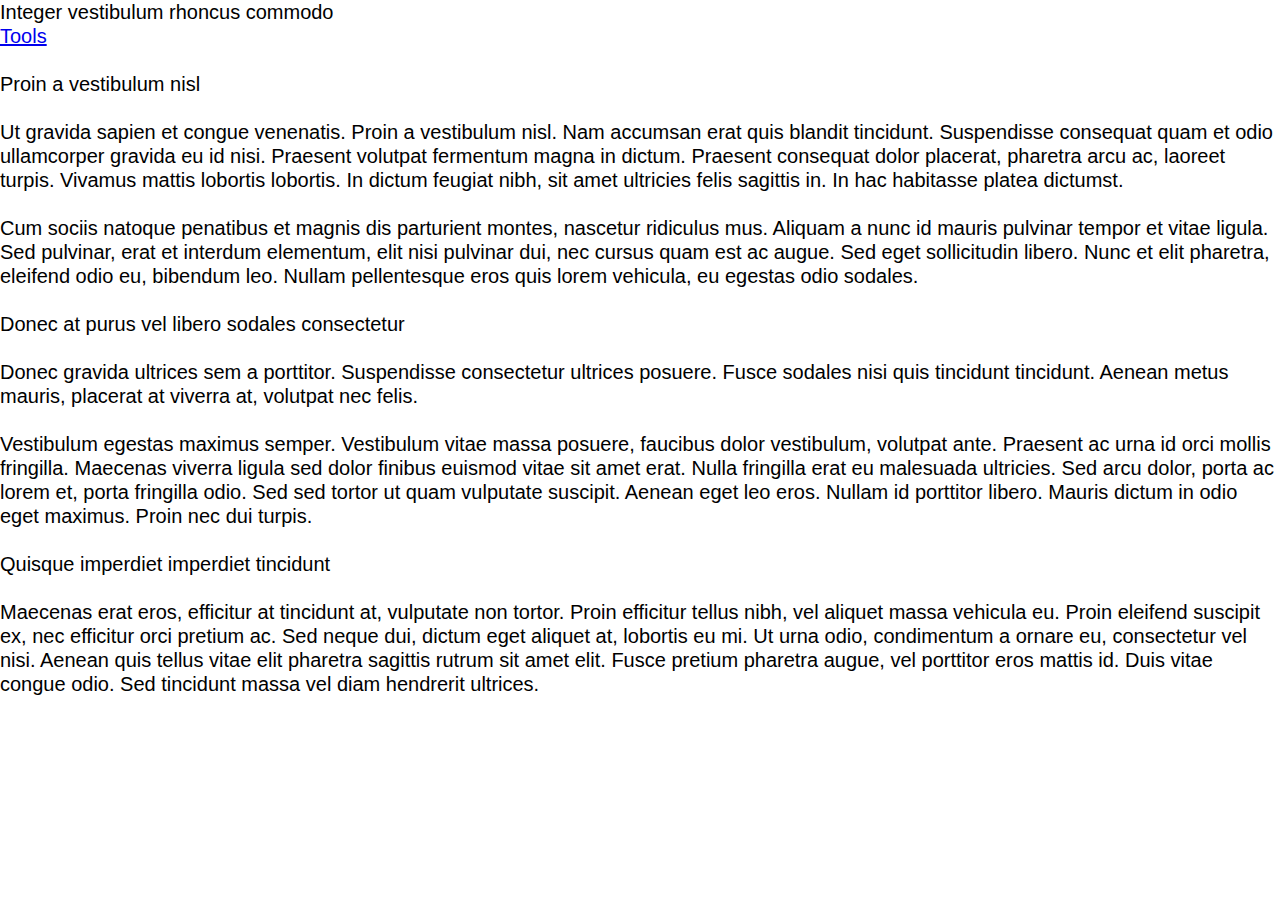
<file: demos/week10/index.html>
<!DOCTYPE html>
<html lang="en" class="nojs" id="example-com" prefix="og: http://ogp.me/ns#">
<head>
  <title>JS Movement Demo</title>
  <meta charset="utf-8" />
  <meta name="viewport" content="width=device-width,initial-scale=1.0,shrink-to-fit=no" />
  <link rel="stylesheet" href="css/screen.css" media="screen" />
  <script src="https://ajax.googleapis.com/ajax/libs/jquery/3.1.1/jquery.min.js"></script>
  <script src="js/site.js"></script>
</head>
<body>
  <header id="header">
    <h1>Integer vestibulum rhoncus commodo</h1>
    <ul class="jumpers">
      <li><a id="tools-jump" href="#tools">Tools</a></li>
    </ul>
  </header>
  <main id="content">
    <h2>Proin a vestibulum nisl</h2>
    <p>
      Ut gravida sapien et congue venenatis. Proin a vestibulum nisl. Nam accumsan erat quis blandit
      tincidunt. Suspendisse consequat quam et odio ullamcorper gravida eu id nisi. Praesent
      volutpat fermentum magna in dictum. Praesent consequat dolor placerat, pharetra arcu ac,
      laoreet turpis. Vivamus mattis lobortis lobortis. In dictum feugiat nibh, sit amet ultricies
      felis sagittis in. In hac habitasse platea dictumst.
    </p>
    <p>
      Cum sociis natoque penatibus et magnis dis parturient montes, nascetur ridiculus mus. Aliquam
      a nunc id mauris pulvinar tempor et vitae ligula. Sed pulvinar, erat et interdum elementum,
      elit nisi pulvinar dui, nec cursus quam est ac augue. Sed eget sollicitudin libero. Nunc et
      elit pharetra, eleifend odio eu, bibendum leo. Nullam pellentesque eros quis lorem vehicula,
      eu egestas odio sodales.
    </p>
    <h2>Donec at purus vel libero sodales consectetur</h2>
    <p>
      Donec gravida ultrices sem a porttitor. Suspendisse consectetur ultrices posuere. Fusce
      sodales nisi quis tincidunt tincidunt. Aenean metus mauris, placerat at viverra at, volutpat
      nec felis.
    </p>
    <p>
      Vestibulum egestas maximus semper. Vestibulum vitae massa posuere, faucibus dolor vestibulum,
      volutpat ante. Praesent ac urna id orci mollis fringilla. Maecenas viverra ligula sed dolor
      finibus euismod vitae sit amet erat. Nulla fringilla erat eu malesuada ultricies. Sed arcu
      dolor, porta ac lorem et, porta fringilla odio. Sed sed tortor ut quam vulputate suscipit.
      Aenean eget leo eros. Nullam id porttitor libero. Mauris dictum in odio eget maximus. Proin
      nec dui turpis.
    </p>
    <h2>Quisque imperdiet imperdiet tincidunt</h2>
    <p>
      Maecenas erat eros, efficitur at tincidunt at, vulputate non tortor. Proin efficitur tellus
      nibh, vel aliquet massa vehicula eu. Proin eleifend suscipit ex, nec efficitur orci pretium
      ac. Sed neque dui, dictum eget aliquet at, lobortis eu mi. Ut urna odio, condimentum a ornare
      eu, consectetur vel nisi. Aenean quis tellus vitae elit pharetra sagittis rutrum sit amet
      elit. Fusce pretium pharetra augue, vel porttitor eros mattis id. Duis vitae congue odio. Sed
      tincidunt massa vel diam hendrerit ultrices.
    </p>
  </main>
  <nav id="tools">
    <ul>
      <li><a href="#null">Favorite</a></li>
      <li><a href="#null">Share</a></li>
      <li><a href="#null">Comment</a></li>
      <li><a id="content-jump" href="#content">Back to Top</a></li>
    </ul>
  </nav>
</body>
</html>
</file>
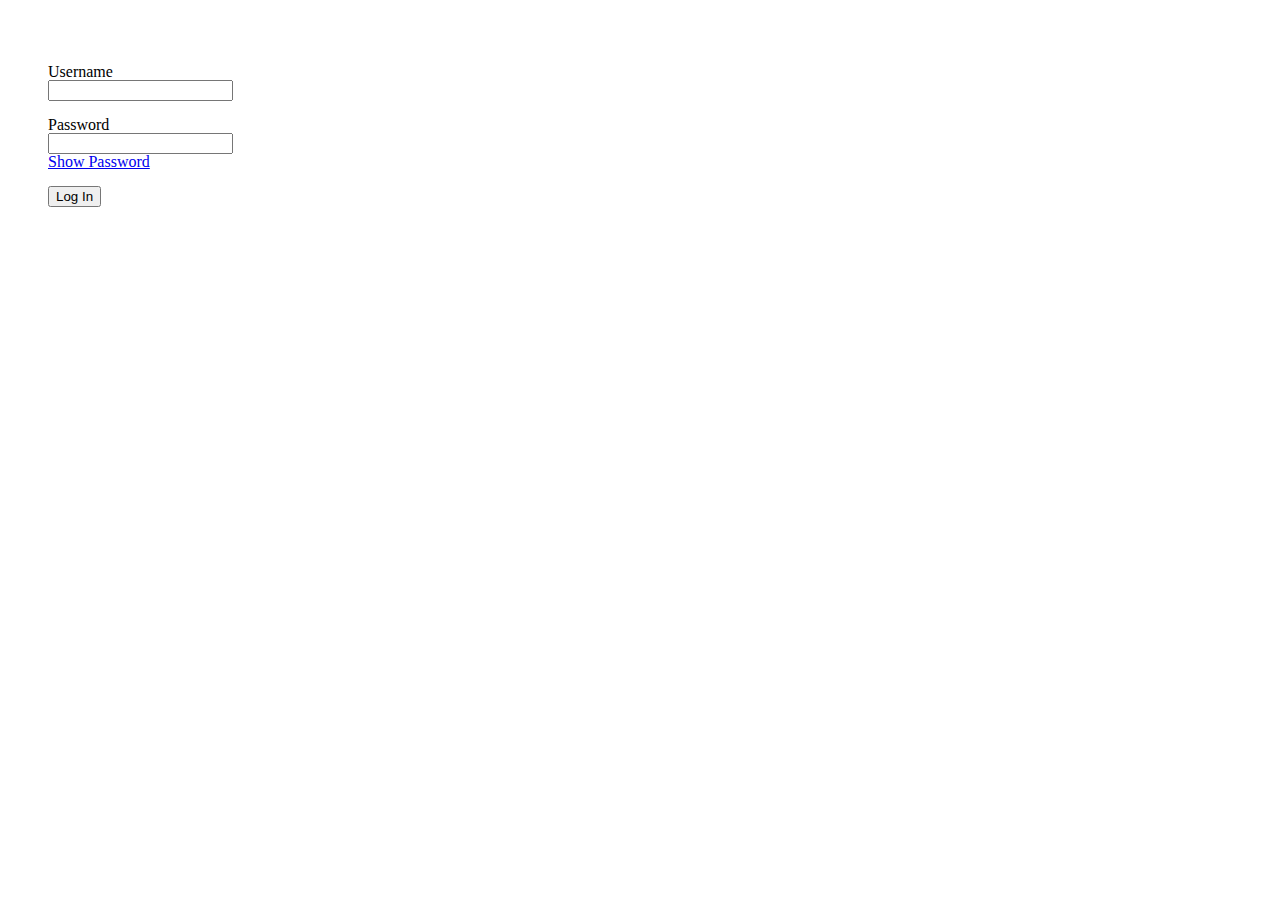
<file: demos/week14/index.html>
<!DOCTYPE html>
<html lang="en" class="nojs">
<head>
  <title>Demo Starter File</title>
  <meta charset="utf-8" />
  <meta name="viewport" content="width=device-width,initial-scale=1.0,shrink-to-fit=no" />
  <link rel="stylesheet" media="screen" href="css/screen.css" />
  <script src="https://ajax.googleapis.com/ajax/libs/jquery/3.1.1/jquery.min.js"></script>
  <script src="js/site.js"></script>
</head>
<body>
  <form id="login" action="#null">
    <ul>
      <li id="username-input">
        <label for="username">Username</label>
        <input type="text" name="username" id="username" />
      </li>
      <li id="password-input">
        <label for="password">Password</label>
        <input type="password" name="password" id="password" />
      </li>
      <li id="submit-input">
        <input type="submit" name="submit" id="submit" value="Log In" />
      </li>
    </ul>
  </form>
</body>
</html>
</file>
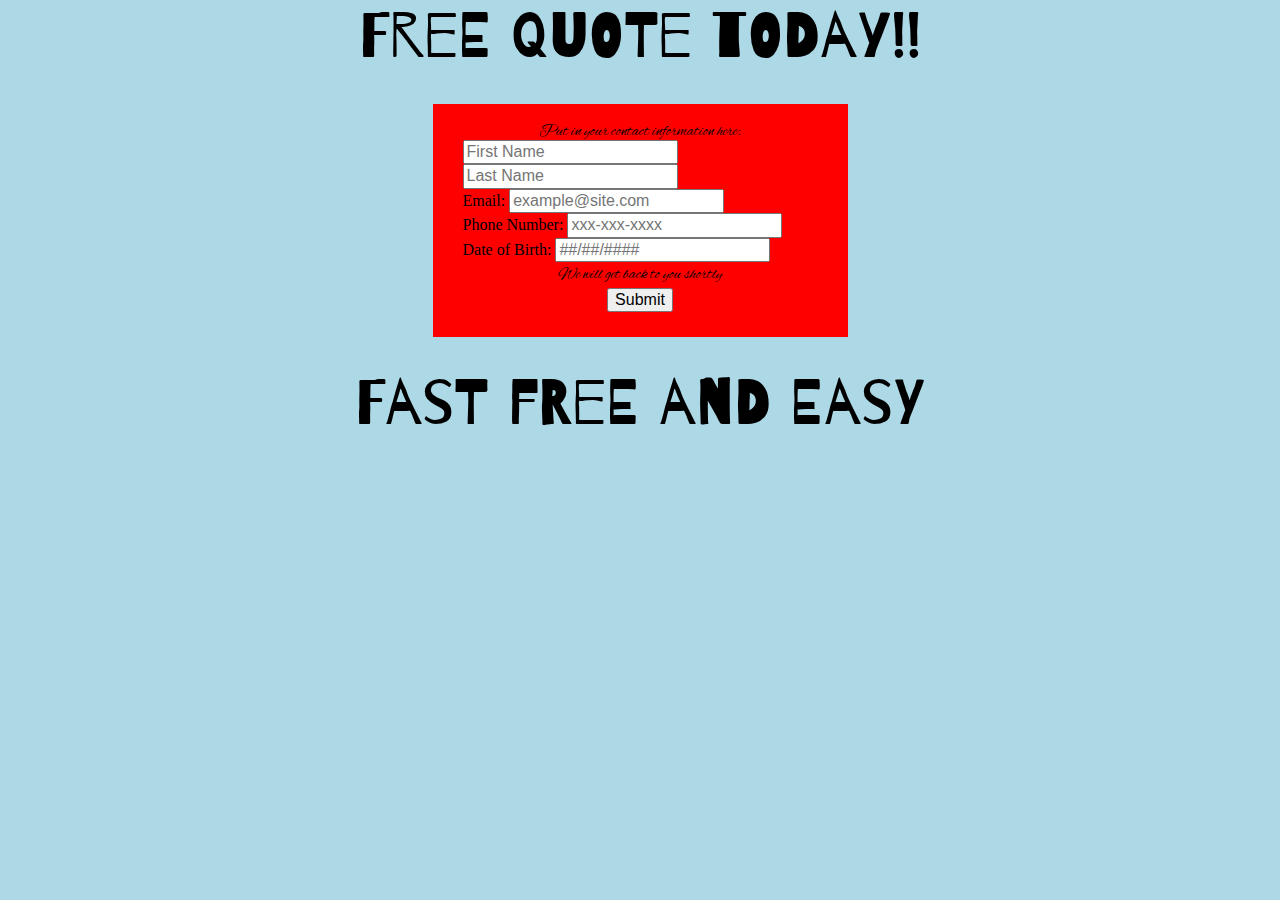
<file: labs/lab3/index.html>
<!DOCTYPE html>
<html lang="en" class="nojs">
<head>
  <title>Lab 3</title>
  <meta charset="utf-8" />
  <meta name="viewport" content="width=device-width,initial-scale=1.0,shrink-to-fit=no" />
  <link rel="stylesheet" media="screen" href="screen.css" />
</head>
<body>
	
	
	
	<div>
	<h1>Free quote today!!</h1>
	
	
	
	</div>
	<div>
		<form method="get" action="#null" autocomplete="on">
			<h2> Put in your contact information here: </h2>
			<!--<label for="first-name">First Name</label>-->
			<input type="text" name="First_Name" id ="first-name" placeholder="First Name">
			<!--<label for="last-name">Last Name</label>-->
			<input type="text" name="Last_Name" id ="last-name" placeholder="Last Name">
			<p>
			<label for="email">Email:</label>
			<input type="text" name="Email" id ="email" placeholder= "example@site.com">
			</p>
			<p>
			<label for="phone-number">Phone Number:</label>
			<input type="text" name="Phone-number" id ="phone-number" placeholder="xxx-xxx-xxxx">
			</p>
			<p>
			<label for="birthdate">Date of Birth:</label>
			<input type="text" name="Date_of_Birth" id ="birthdate" placeholder="##/##/####">
			</p>
			
			<div>
			<h2> We will get back to you shortly</h2>
			<div class="buttonhold">
			<input type="submit" value="Submit">
			</div>
			</div>
		</form>
		
		<h1> Fast Free and Easy</h1>
	</div>
</body>
</html>
</file>
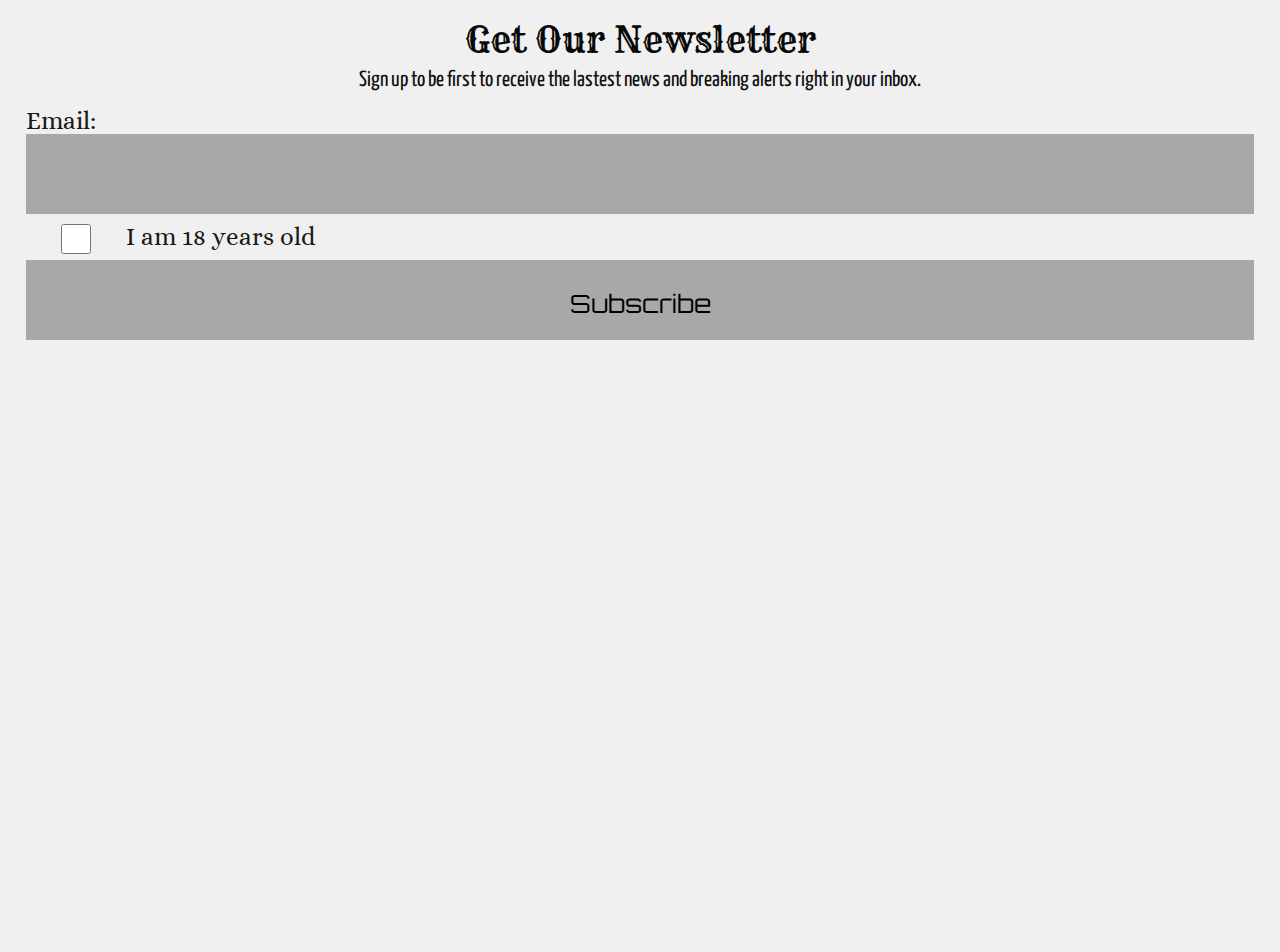
<file: labs/lab4/index.html>
<!DOCTYPE html>
<html lang="en" class="nojs">
<head>
  <title>HTML Form Elements</title>
  <meta charset="utf-8" />
  <meta name="viewport" content="width=device-width,initial-scale=1.0,shrink-to-fit=no" />
  <link rel="stylesheet" media="screen" href="css/screen.css" />
</head>
<body>
<main id="content">
  <form method="get" action="#null">
    <h1>Get Our Newsletter</h1>
    <p>
      Sign up to be first to receive the lastest news
      and breaking alerts right in your inbox.
    </p>
    <ol>
      <li id="input-email">
        <label for="email">Email:</label>
        <input type="email" name="email" id="email" pattern="^.+@.+$" />
      </li>
      <li id="input-age-verification">
        <input type="checkbox" id="age-verification" name="age-verification" value="18" />
        <label for="age-verification">I am 18 years old</label>
      </li>
      <li id="input-submit">
        <input type="submit" name="submit" id="submit" value="Subscribe" />
      </li>
    </ol>
  </form>
</main>
  <script src="https://ajax.googleapis.com/ajax/libs/jquery/3.1.1/jquery.min.js"></script>
  <script src="js/site.js"></script>
</body>
</html>
</file>
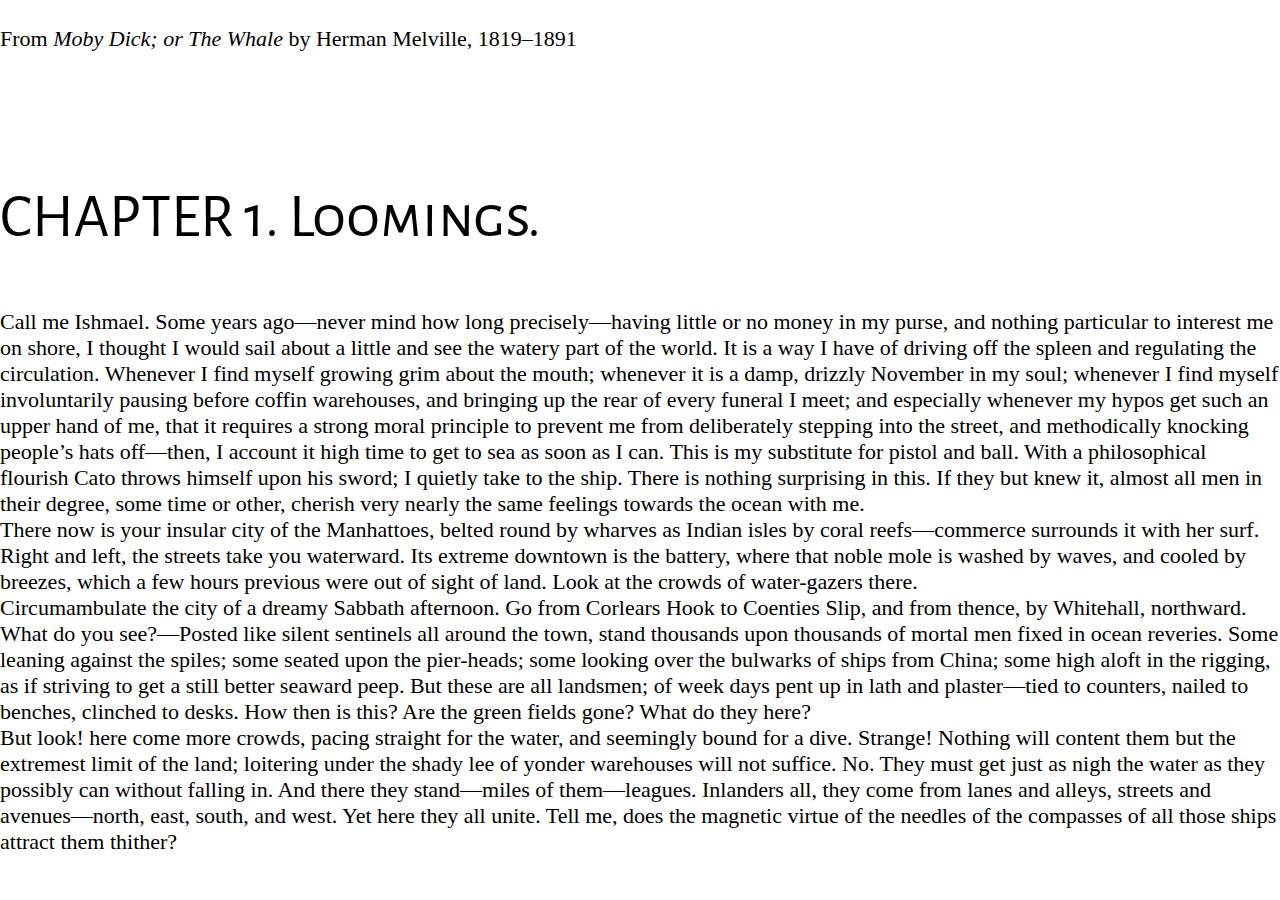
<file: demos/week5/text-layout/index.html>
<!DOCTYPE html>
<html lang="en" class="nojs">
<head>
  <!--Document created by IIT professor Stoley and Krieglstein-->
  <title>Typography</title>
  <meta charset="utf-8" />
  <meta name="viewport" content="width=device-width,initial-scale=1.0,shrink-to-fit=no" />
  <link rel="stylesheet" media="screen" href="css/screen.css" />
  <link href="https://fonts.googleapis.com/css?family=Alegreya+Sans+SC" rel="stylesheet">
  </head>
<body>
<main id="content">
  <h1>
    From <cite>Moby Dick; or The Whale</cite> by <b>Herman Melville</b>, 1819–1891
  </h1>
  <h2>CHAPTER 1. Loomings.</h2>
  <p>
    Call me Ishmael. Some years ago—never mind how long precisely—having little or no money in my
    purse, and nothing particular to interest me on shore, I thought I would sail about a little and
    see the watery part of the world. It is a way I have of driving off the spleen and regulating
    the circulation. Whenever I find myself growing grim about the mouth; whenever it is a damp,
    drizzly November in my soul; whenever I find myself involuntarily pausing before coffin
    warehouses, and bringing up the rear of every funeral I meet; and especially whenever my hypos
    get such an upper hand of me, that it requires a strong moral principle to prevent me from
    deliberately stepping into the street, and methodically knocking people’s hats off—then, I
    account it high time to get to sea as soon as I can. This is my substitute for pistol and ball.
    With a philosophical flourish Cato throws himself upon his sword; I quietly take to the ship.
    There is nothing surprising in this. If they but knew it, almost all men in their degree, some
    time or other, cherish very nearly the same feelings towards the ocean with me.
  </p>
  <p>
    There now is your insular city of the Manhattoes, belted round by wharves as Indian isles by
    coral reefs—commerce surrounds it with her surf. Right and left, the streets take you
    waterward. Its extreme downtown is the battery, where that noble mole is washed by waves, and
    cooled by breezes, which a few hours previous were out of sight of land. Look at the crowds of
    water-gazers there.
  </p>
  <p>
    Circumambulate the city of a dreamy Sabbath afternoon. Go from Corlears Hook to Coenties Slip,
    and from thence, by Whitehall, northward. What do you see?—Posted like silent sentinels all
    around the town, stand thousands upon thousands of mortal men fixed in ocean reveries. Some
    leaning against the spiles; some seated upon the pier-heads; some looking over the bulwarks of
    ships from China; some high aloft in the rigging, as if striving to get a still better seaward
    peep. But these are all landsmen; of week days pent up in lath and plaster—tied to counters,
    nailed to benches, clinched to desks. How then is this? Are the green fields gone? What do they
    here?
  </p>
  <p>
    But look! here come more crowds, pacing straight for the water, and seemingly bound for a dive.
    Strange! Nothing will content them but the extremest limit of the land; loitering under the
    shady lee of yonder warehouses will not suffice. No. They must get just as nigh the water as
    they possibly can without falling in. And there they stand—miles of them—leagues. Inlanders
    all, they come from lanes and alleys, streets and avenues—north, east, south, and west. Yet
    here they all unite. Tell me, does the magnetic virtue of the needles of the compasses of all
    those ships attract them thither?
  </p>
  <!--
    Text taken from The Project Gutenberg EBook of Moby Dick; or The Whale, by Herman Melville
    http://www.gutenberg.org/files/2701/2701.txt
    Used under the terms of the Gutenberg License; see
    https://www.gutenberg.org/wiki/Gutenberg:The_Project_Gutenberg_License
  -->
</main>
</body>
</html>
</file>
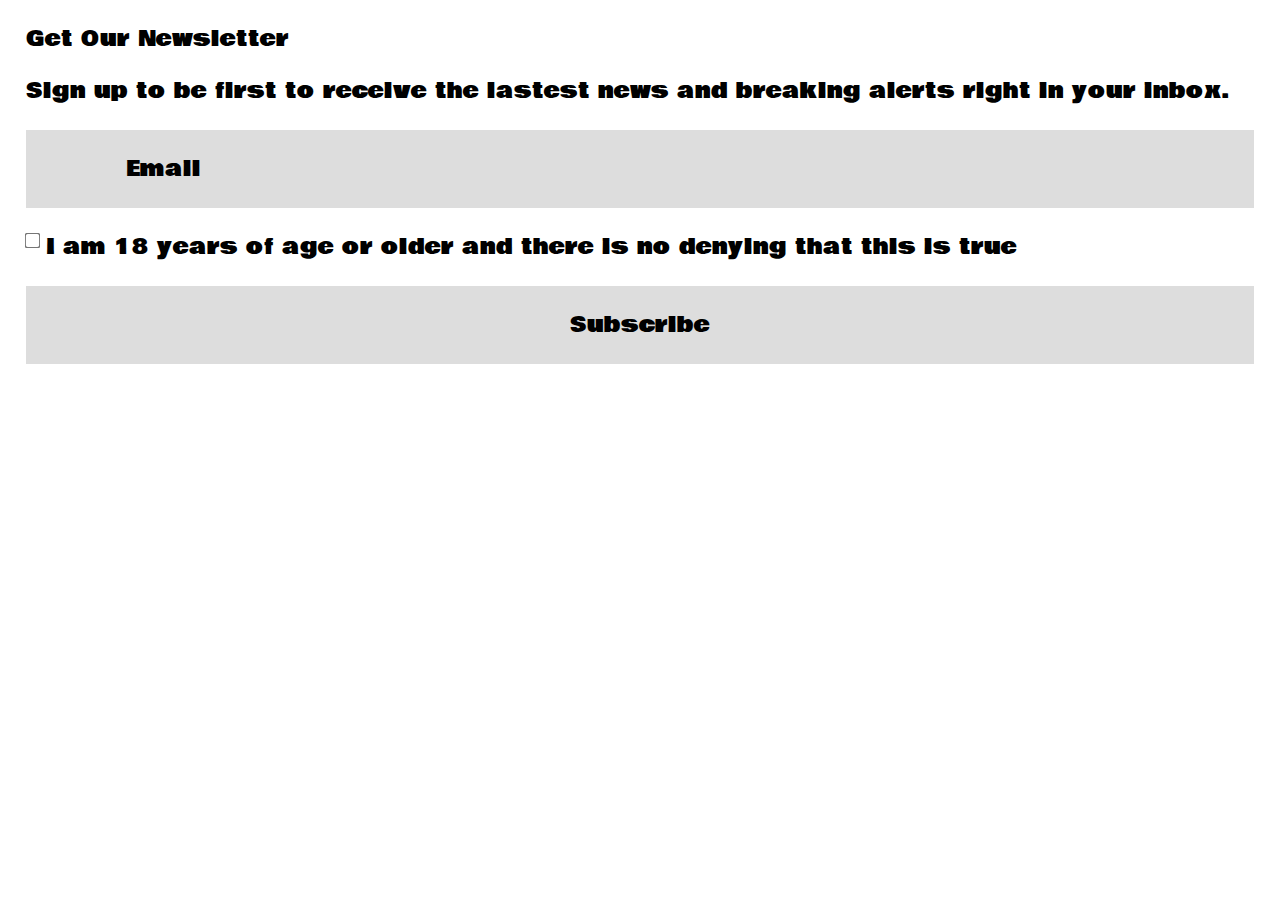
<file: demos/week6/JS demo class 11/index.html>
<!DOCTYPE html>
<html lang="en" class="nojs">
<head>
  <title>HTML Form Elements</title>
  <meta charset="utf-8" />
  <meta name="viewport" content="width=device-width,initial-scale=1.0,shrink-to-fit=no" />
  <link rel="stylesheet" media="screen" href="css/screen.css" />
  <link href="https://fonts.googleapis.com/css?family=Bowlby+One" rel="stylesheet">
</head>
<body>
<main id="content">
  <form method="get" action="#null">
    <h1>Get Our Newsletter</h1>
    <p>
      Sign up to be first to receive the lastest news
      and breaking alerts right in your inbox.
    </p>
    <ol>
      <li id="input-email">
        <label for="email">Email</label>
        <input type="email" name="email" id="email" pattern="^.+@.+$" placeholder="">
      </li>
      <li id="input-age-verification">
        <input type="checkbox" id="age-verification" name="age-verification" value="18"/>
        <label for="age-verification"> I am 18 years of age or older and there is no denying that this is true</label>
      </li>
      <li id="input-submit">
        <input type="submit" name="submit" id="submit" value="Subscribe" />
      </li>
    </ol>
  </form>
</main>
  <script src="https://ajax.googleapis.com/ajax/libs/jquery/3.1.1/jquery.min.js"></script>
  <script src="js/site.js"></script>
</body>
</html>
</file>
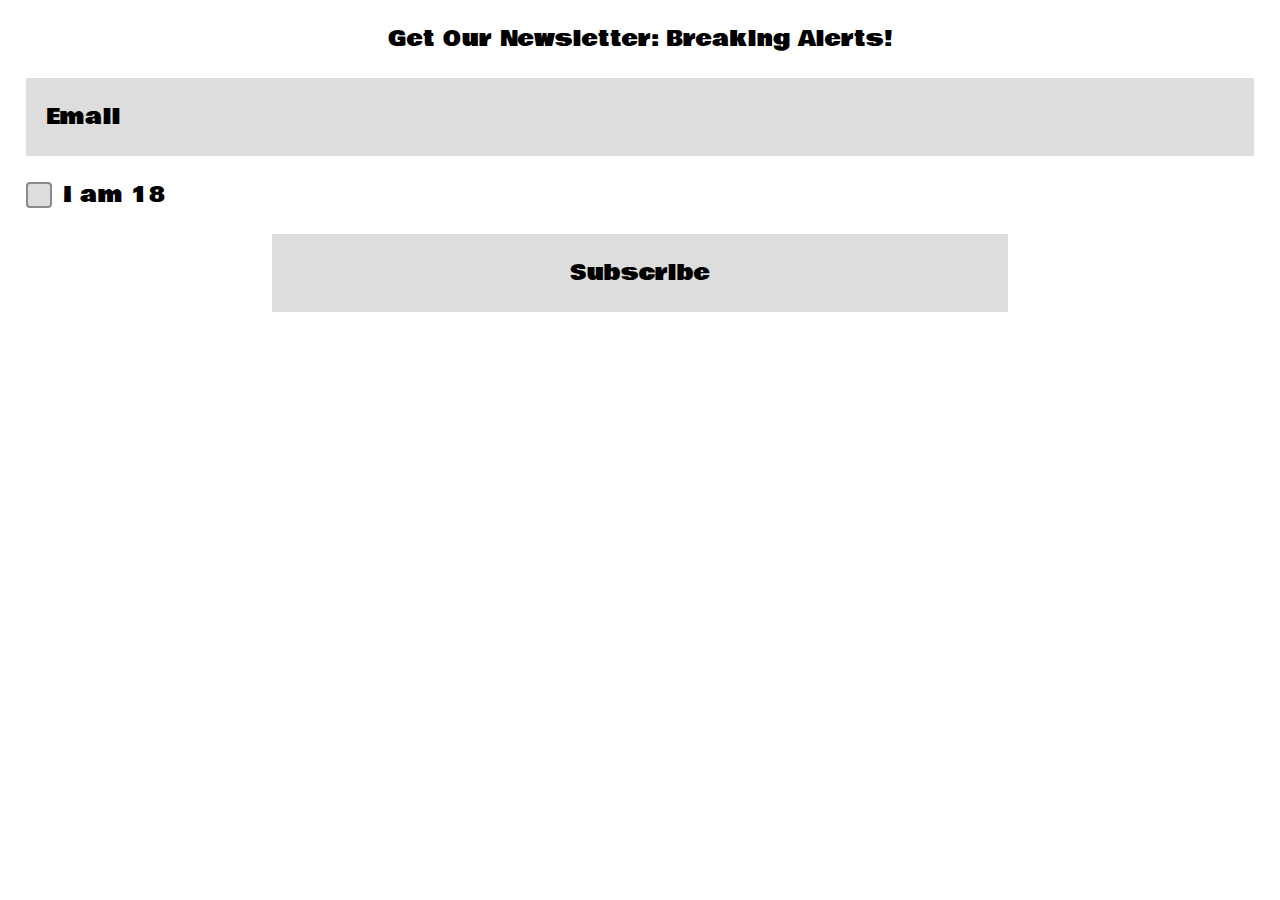
<file: demos/week6/JS demo class 12/index.html>
<!DOCTYPE html>
<html lang="en" class="nojs">
<head>
  <title>HTML Form Elements</title>
  <meta charset="utf-8" />
  <meta name="viewport" content="width=device-width,initial-scale=1.0,shrink-to-fit=no" />
  <link rel="stylesheet" media="screen" href="css/screen.css" />
  <link href="https://fonts.googleapis.com/css?family=Bowlby+One" rel="stylesheet">
</head>
<body>
<main id="content">
  <form method="get" action="#null">
    <h1>Get Our Newsletter: Breaking Alerts!</h1>    
    <ol>
      <li id="input-email">
        <label for="email">Email</label>
        <input type="email" name="email" id="email" pattern="^.+@.+$" placeholder="">
      </li>
      <li id="input-age-verification">
        <div id="alt-box"></div>
        <input type="checkbox" id="age-verification" name="age-verification" value="18"/>
        <label for="age-verification" id="age-label"> I am 18 </label>
      </li>      
      <li id="input-submit">
        <input type="submit" name="submit" id="submit" value="Subscribe" />
      </li>
    </ol>
  </form>
</main>
  <script src="https://ajax.googleapis.com/ajax/libs/jquery/3.1.1/jquery.min.js"></script>
  <script src="js/site.js"></script>
</body>
</html>
</file>
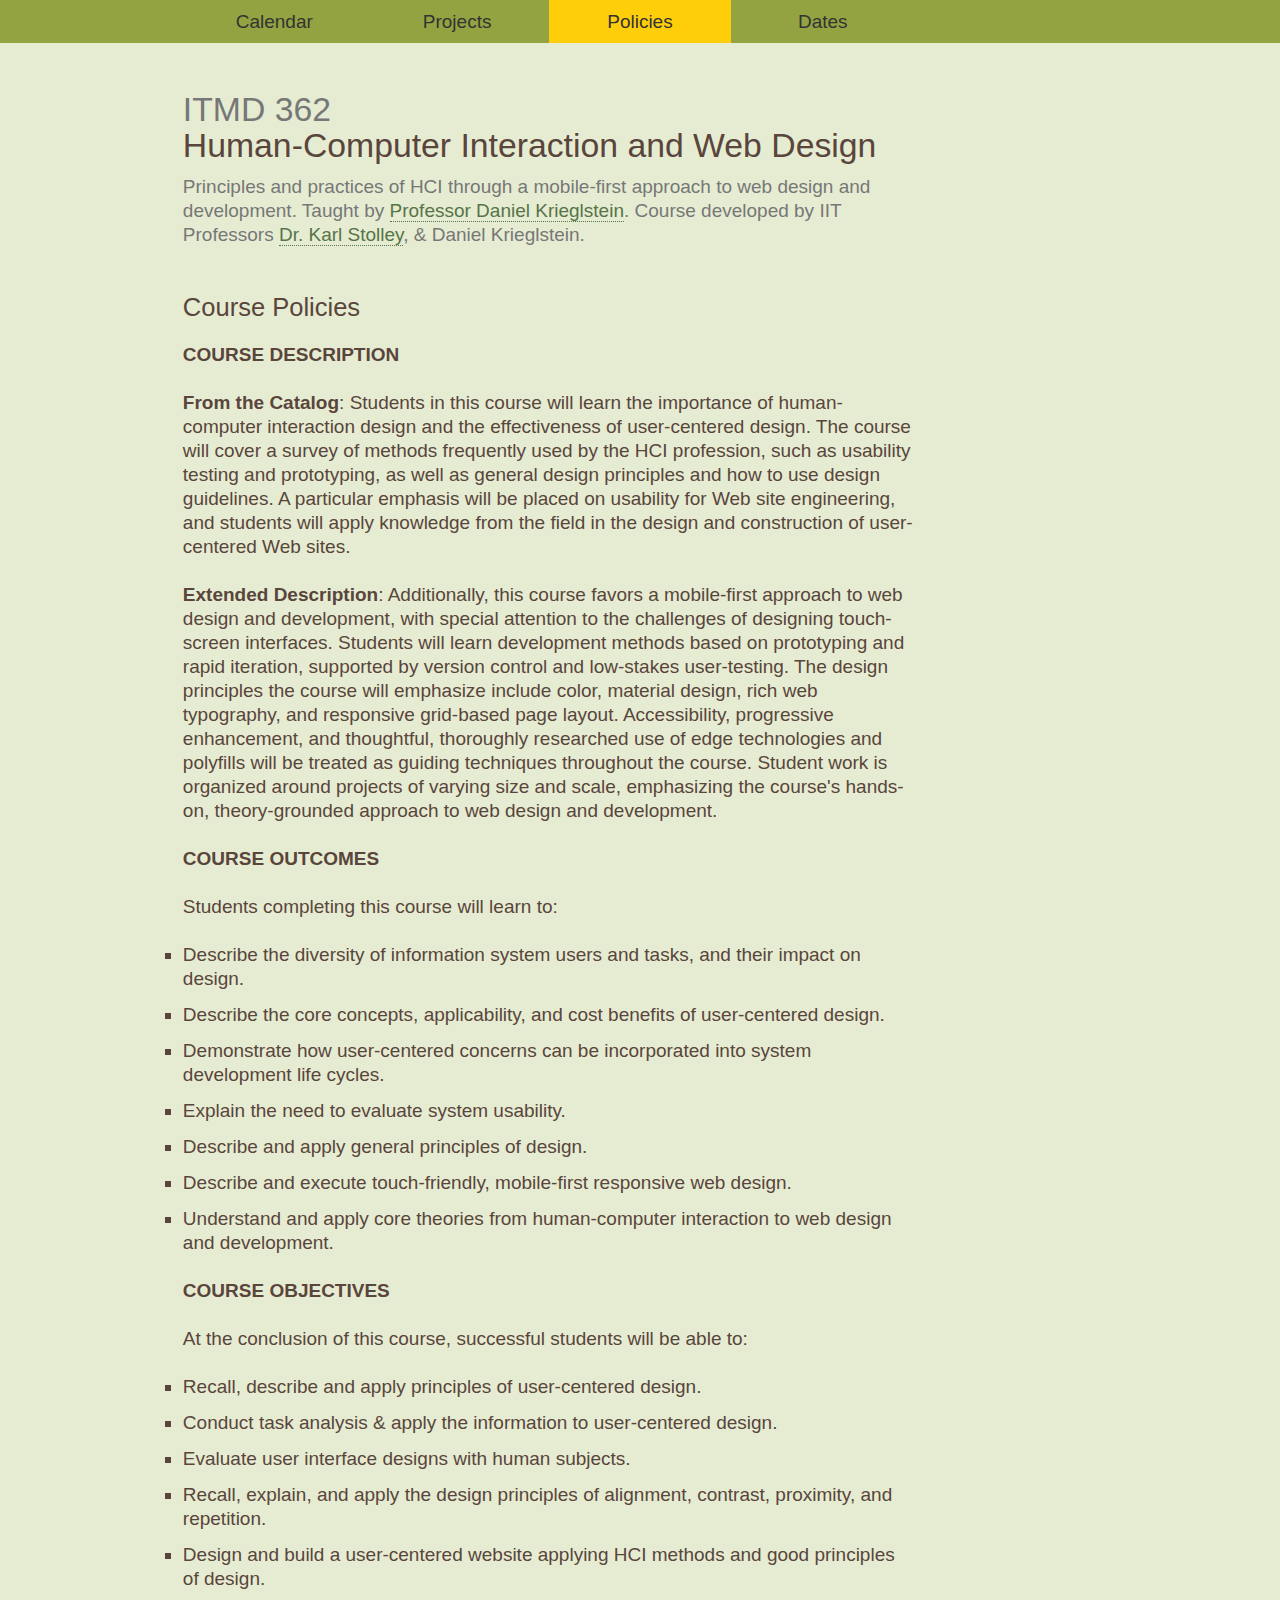
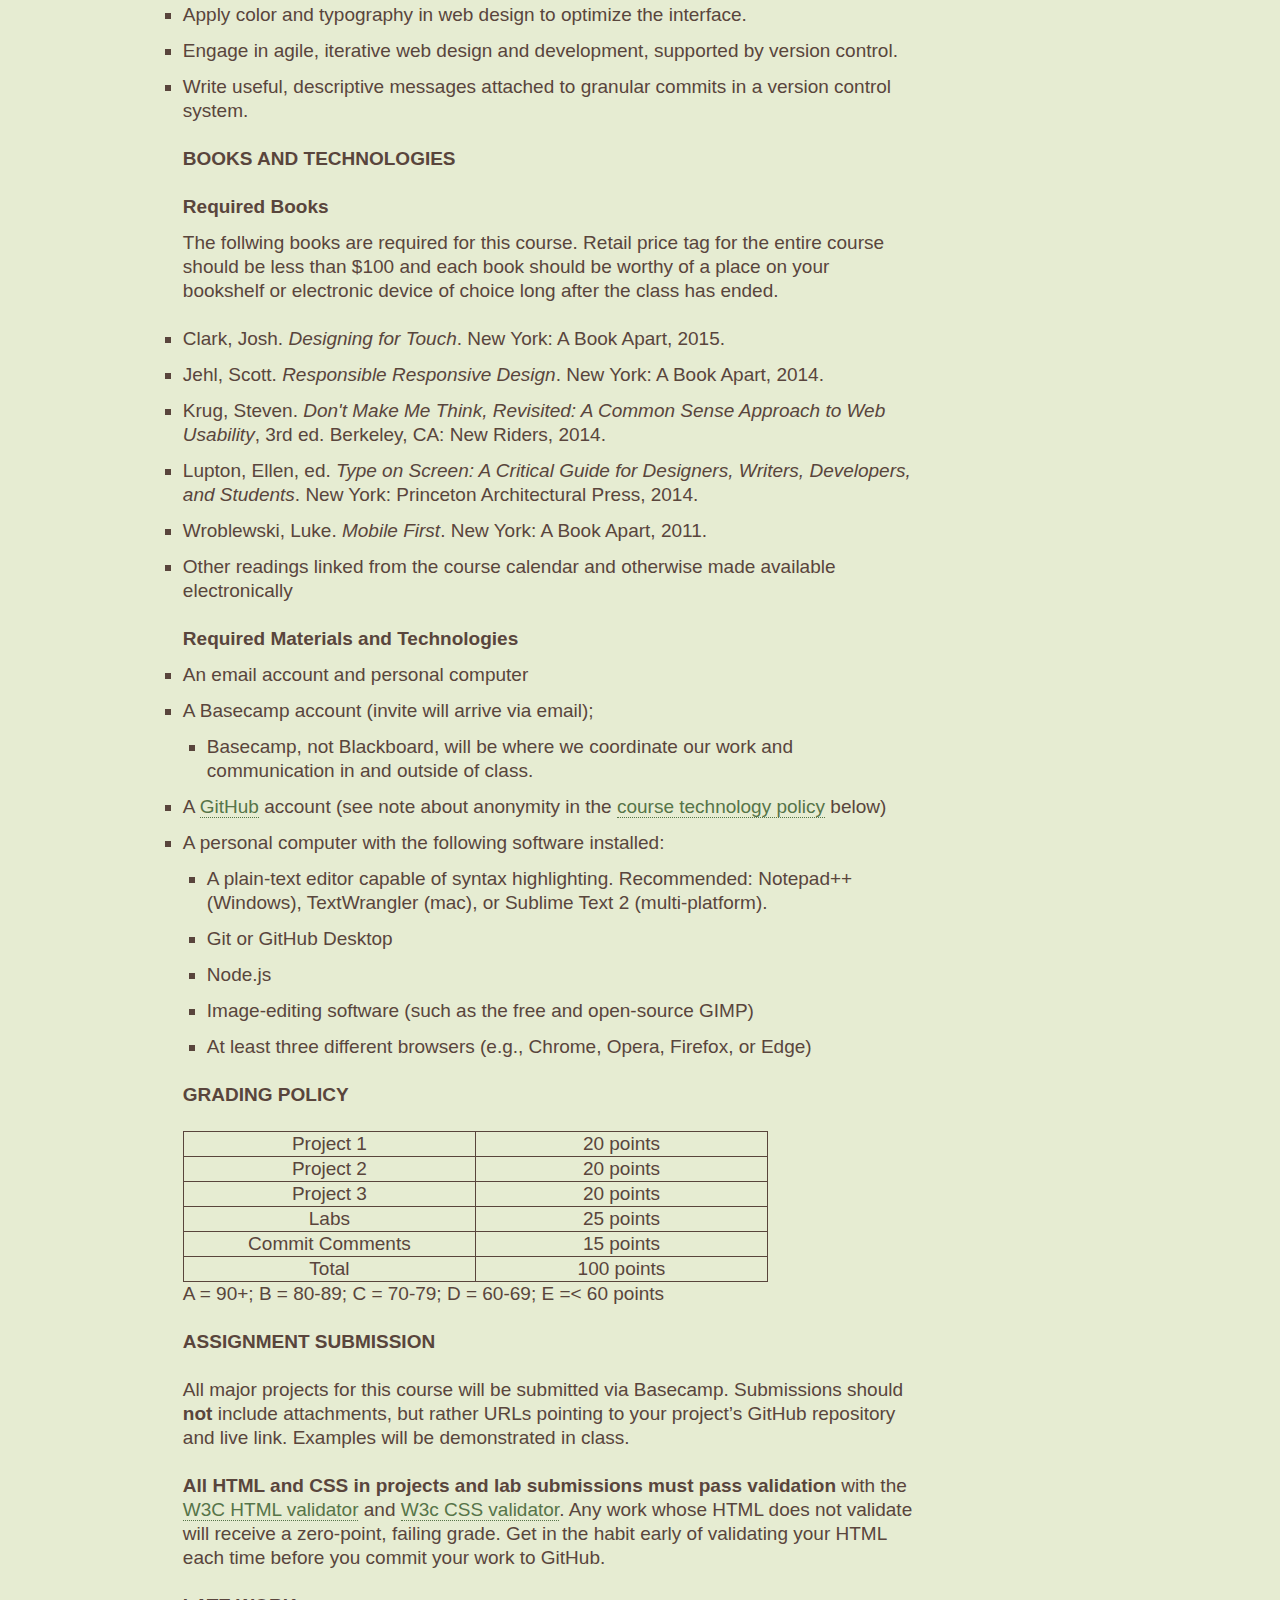
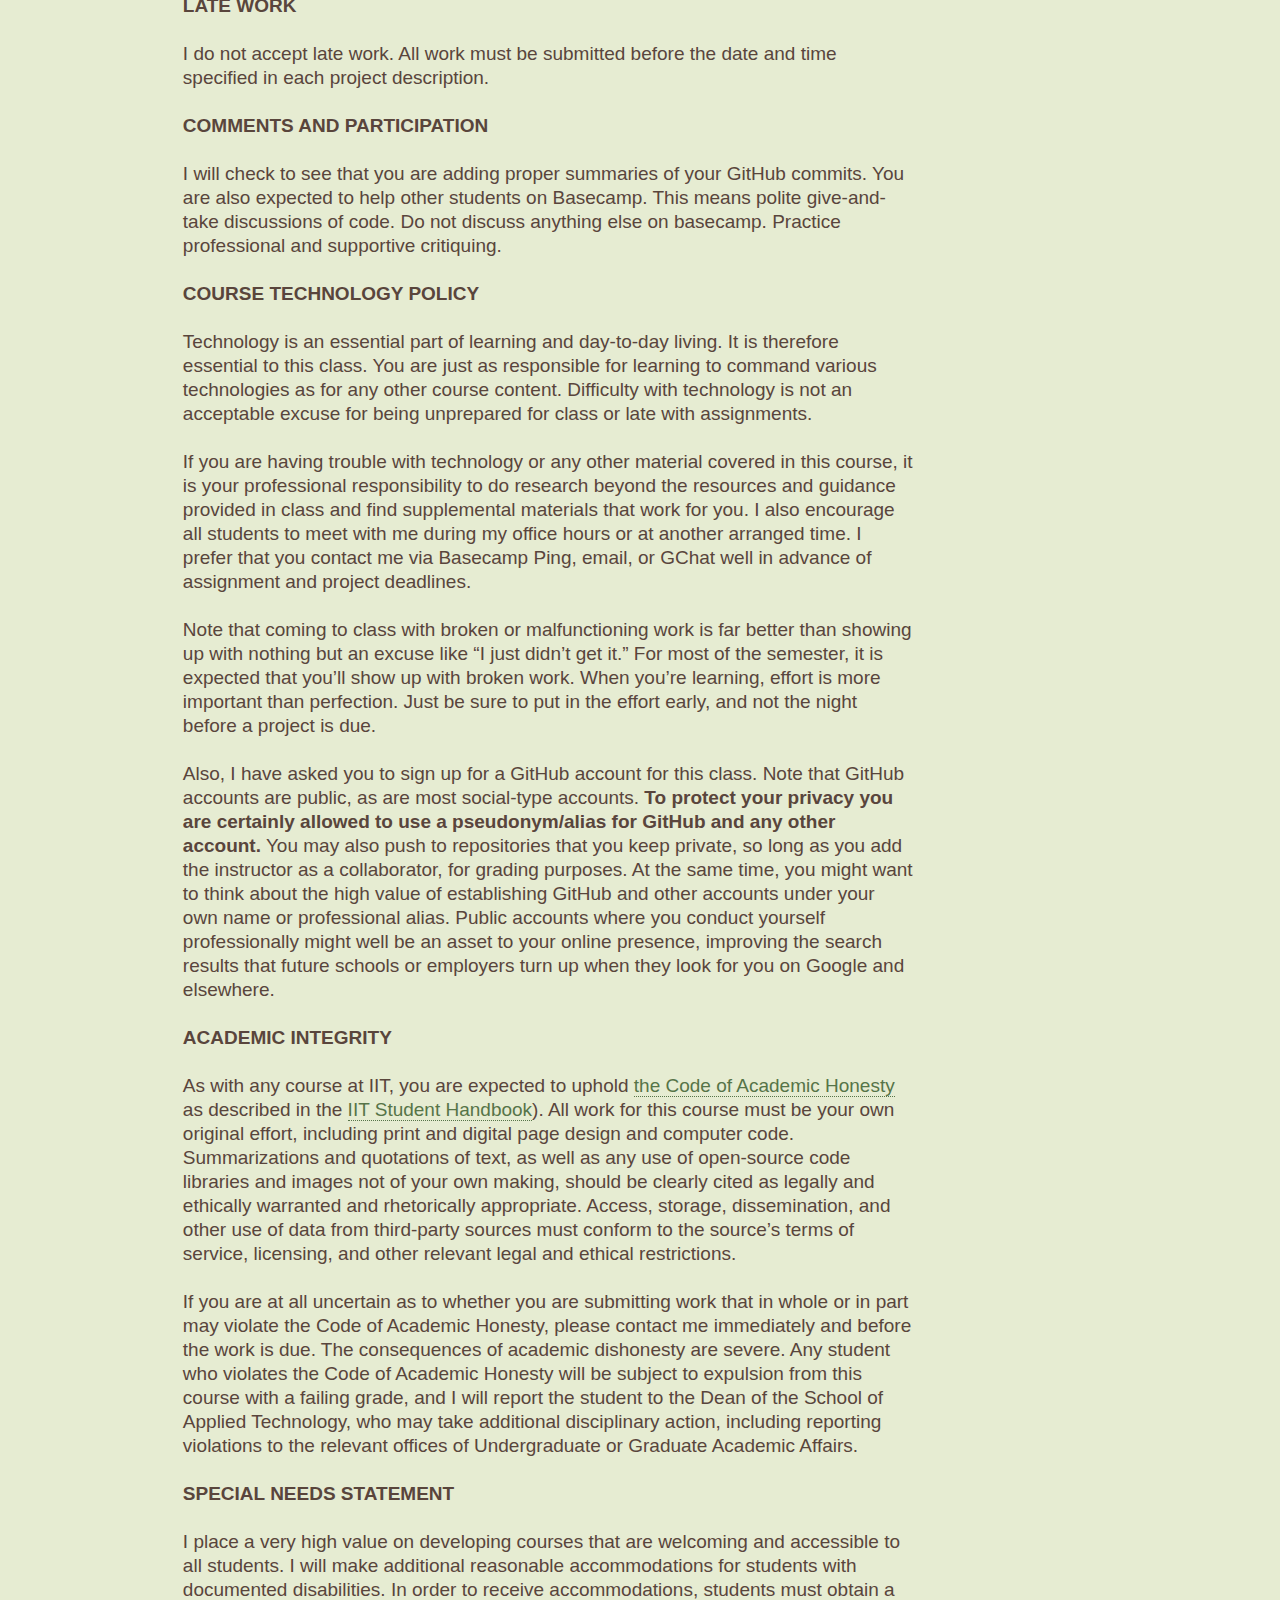
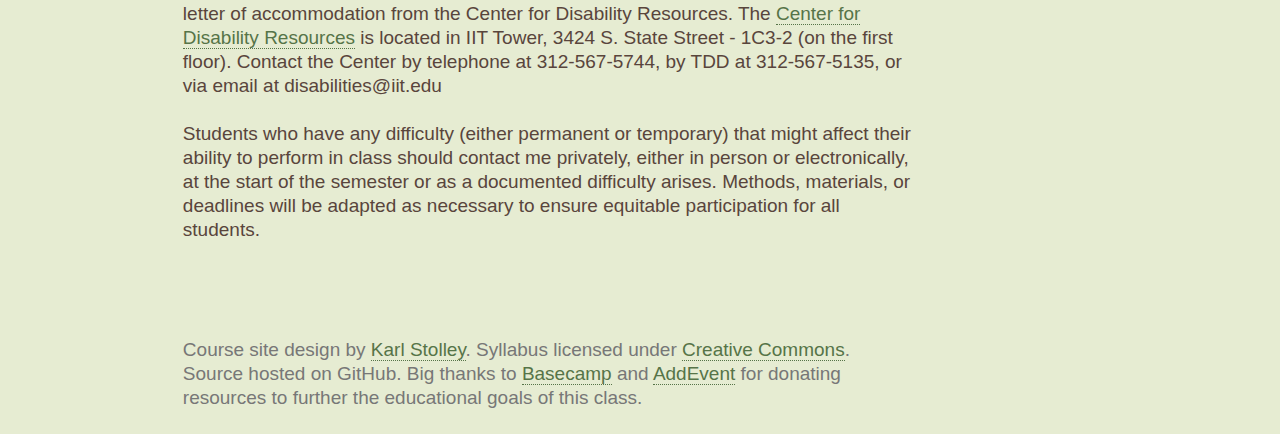
<file: syllabuspages/policies.html>
<!DOCTYPE html>
<html lang="en" id="policies">
<head>
  <meta charset="utf-8" />
  <title>ITMD 362: Human-Computer Interaction and Web Design</title>
  <meta name="viewport" content="width=device-width, initial-scale=1.0, shrink-to-fit=no" />
  <link rel="stylesheet" href="screen.css" media="screen" />
  <link rel="icon" type="image/x-icon" href="http://web.iit.edu/sites/web/themes/iit_web/favicon.ico">
</head>
<body>
<div id="page">
  <header id="header">
    <h1><small>ITMD 362</small> Human-Computer Interaction and Web&nbsp;Design</h1>
    <p class="tagline">
      Principles and practices of HCI through a mobile-first approach to web design and development.
      Taught by <a href="#instructor">Professor Daniel Krieglstein</a>. Course developed by IIT Professors
      <a href="https://humansciences.iit.edu/faculty/karl-stolley">Dr. Karl Stolley</a>, &amp; Daniel Krieglstein</a>.
    </p>
    <nav id="navigation">
      <ul class="nav">
        <li id="nav-cal"><a href="../index.html">Calendar</a></li>
        <li id="nav-pro"><a href="projects.html">Projects</a></li>
        <li id="nav-pol"><a href="#">Policies</a></li>
        <li id="nav-lnk"><a href="dates.html">Dates</a></li>
      </ul>
    </nav>
    </header>

  <main id="content">
    <article class="primary">
      <h2 class="label">Course Policies</h2>
      <section id="general">
        <h3>Course Description</h3>
        <p>
          <b>From the Catalog</b>: Students in this course will learn the importance of
          human-computer interaction design and the effectiveness of user-centered design. The
          course will cover a survey of methods frequently used by the HCI profession, such as
          usability testing and prototyping, as well as general design principles and how to use
          design guidelines. A particular emphasis will be placed on usability for Web site
          engineering, and students will apply knowledge from the field in the design and
          construction of user-centered Web sites.
        </p>
        <p>
          <b>Extended Description</b>: Additionally, this course favors a mobile-first approach to
          web design and development, with special attention to the challenges of designing
          touch-screen interfaces. Students will learn development methods based on prototyping and
          rapid iteration, supported by version control and low-stakes user-testing. The design
          principles the course will emphasize include color, material design, rich web typography,
          and responsive grid-based page layout. Accessibility, progressive enhancement, and
          thoughtful, thoroughly researched use of edge technologies and polyfills will be treated
          as guiding techniques throughout the course. Student work is organized around projects of
          varying size and scale, emphasizing the course's hands-on, theory-grounded approach to web
          design and development.
        </p>
        <h3>Course Outcomes</h3>
        <p>
          Students completing this course will learn to:
        </p>
      <ul>
        <li>Describe the diversity of information system users and tasks, and their impact on design.</li>
        <li>Describe the core concepts, applicability, and cost benefits of user-centered design.</li>
        <li>Demonstrate how user-centered concerns can be incorporated into system development life cycles.</li>
        <li>Explain the need to evaluate system usability.</li>
        <li>Describe and apply general principles of design.</li>
        <li>Describe and execute touch-friendly, mobile-first responsive web design.</li>
        <li>Understand and apply core theories from human-computer interaction to web design and development.</li>
      </ul>
      <h3>Course Objectives</h3>
      <p>At the conclusion of this course, successful students will be able to:</p>
      <ul>
        <li>Recall, describe and apply principles of user-centered design.</li>
        <li>Conduct task analysis &amp; apply the information to user-centered design.</li>
        <li>Evaluate user interface designs with human subjects.</li>
        <li>Recall, explain, and apply the design principles of alignment, contrast, proximity, and repetition.</li>
        <li>Design and build a user-centered website applying HCI methods and good principles of design.</li>
        <li>Apply color and typography in web design to optimize the interface.</li>
        <li>Engage in agile, iterative web design and development, supported by version control.</li>
        <li>Write useful, descriptive messages attached to granular commits in a version control system.</li>
      </ul>
      </section>
      <section id="materials">
        <h3>Books and Technologies</h3>
        <section id="books">
          <h4>Required Books</h4>
          <p>
            The follwing books are required for this course. Retail price tag for the entire course
            should be less than $100 and each book should be worthy of a place on your bookshelf or
            electronic device of choice long after the class has ended.
          </p>
          <ul>
            <li>Clark, Josh. <i>Designing for Touch</i>. New York: A Book Apart, 2015.</li>
            <li>Jehl, Scott. <i>Responsible Responsive Design</i>. New York: A Book Apart, 2014.</li>
            <li>Krug, Steven. <i>Don't Make Me Think, Revisited: A Common Sense Approach to Web Usability</i>, 3rd ed. Berkeley, CA: New Riders, 2014.</li>
            <li>Lupton, Ellen, ed. <i>Type on Screen: A Critical Guide for Designers, Writers, Developers, and Students</i>. New York: Princeton Architectural Press, 2014.</li>
            <li>Wroblewski, Luke. <i>Mobile First</i>. New York: A Book Apart, 2011.</li>
            <li>Other readings linked from the course calendar and otherwise made available electronically</li>
          </ul>
        </section>
        <section id="technologies">
          <h4>Required Materials and Technologies</h4>
          <ul>
            <li>An email account and personal computer</li>
            <li>A Basecamp account (invite will arrive via email);
              <ul>
                <li>Basecamp, not Blackboard, will be where we coordinate our work and communication in and outside of class.</li>
              </ul>
            </li>
            <li>
              A <a href="https://github.com/">GitHub</a> account (see note about anonymity in the
              <a href="#technology-policy">course technology policy</a> below)
            </li>
            <li>
              A personal computer with the following software installed:
              <ul>
                <li>
                  A plain-text editor capable of syntax highlighting. Recommended: Notepad++ (Windows),
                  TextWrangler (mac), or Sublime Text 2 (multi-platform).
                </li>
                <li>Git or GitHub Desktop</li>
                <li>Node.js</li>
                <li>Image-editing software (such as the free and open-source GIMP)</li>
                <li>At least three different browsers (e.g., Chrome, Opera, Firefox, or Edge)
                </li>
              </ul>
            </li>
          </ul>
        </section>
      </section>
      <section id="grading">
        <h3>Grading Policy</h3>
        <table>
          <tr>
            <td>Project 1</td>
            <td>20 points</td>
          </tr>
          <tr>
            <td>Project 2</td>
            <td>20 points</td>
          </tr>
          <tr>
            <td>Project 3</td>
            <td>20 points</td>
          </tr>
          <tr>
            <td>Labs</td>
            <td>25 points</td>
          </tr>
          <tr>
            <td>Commit Comments</td>
            <td>15 points</td>
          </tr>
          <tr>
            <td>Total</td>
            <td>100 points</td>
          </tr>
        </table>
        <p>A = 90+; B = 80-89; C = 70-79; D = 60-69; E =&lt; 60 points</p>
      </section>
      <section id="assignments">
        <h3>Assignment Submission</h3>
        <p>
          All major projects for this course will be submitted via Basecamp.
          Submissions should <b>not</b> include attachments, but rather URLs
          pointing to your project’s GitHub repository and live link.
          Examples will be demonstrated in class.
        </p>
        <p>
          <b>All HTML and CSS in projects and lab submissions must pass validation</b> with the
          <a href="https://validator.w3.org/">W3C HTML validator</a> and <a href="https://jigsaw.w3.org/css-validator/">W3c CSS validator</a>.
          Any work whose HTML does not validate will receive a zero-point, failing grade. Get in the habit early of validating your HTML each 
          time before you commit your work to GitHub.
        </p>
        <h3>Late Work</h3>
        <p>
          I do not accept late work. All work must be submitted before the date and time specified
          in each project description.
        </p>
        <h3>Comments and Participation</h3>
        <p>
          I will check to see that you are adding proper summaries of your GitHub commits. You are also expected to help other students on Basecamp. 
          This means polite give-and-take discussions of code. Do not discuss anything else on basecamp. Practice professional and supportive critiquing. 
      </section>
      <section id="technology-policy">
        <h3>Course Technology Policy</h3>
        <p>
          Technology is an essential part of learning and day-to-day living. It is therefore
          essential to this class. You are just as responsible for learning to command various
          technologies as for any other course content. Difficulty with technology is not an
          acceptable excuse for being unprepared for class or late with assignments.
        </p>
        <p>
          If you are having trouble with technology or any other material covered in this course,
          it is your professional responsibility to do research beyond the resources and guidance
          provided in class and find supplemental materials that work for you. I also encourage
          all students to meet with me during my office hours or at another arranged time. I
          prefer that you contact me via Basecamp Ping, email, or GChat well in advance of assignment
          and project deadlines.
        </p>
        <p>
          Note that coming to class with broken or malfunctioning work is far better than showing
          up with nothing but an excuse like “I just didn’t get it.” For most of the semester, it
          is expected that you’ll show up with broken work. When you’re learning, effort is more
          important than perfection. Just be sure to put in the effort early, and not the night
          before a project is due.
        </p>
        <p>
          Also, I have asked you to sign up for a GitHub account for this class. Note that GitHub
          accounts are public, as are most social-type accounts. <b>To protect your privacy you are
          certainly allowed to use a pseudonym/alias for GitHub and any other account.</b> You may
          also push to repositories that you keep private, so long as you add the instructor as a
          collaborator, for grading purposes. At the same time, you might want to think about the high
          value of establishing GitHub and other accounts under your own name or professional alias.
          Public accounts where you conduct yourself professionally might well be an asset to your
          online presence, improving the search results that future schools or employers turn up when
          they look for you on Google and elsewhere.
        </p>
      </section>
      <section id="academic-integrity">
        <h3>Academic Integrity</h3>
        <p>
          As with any course at IIT, you are expected to uphold
          <a href="https://web.iit.edu/student-affairs/handbook/fine-print/code-academic-honesty">the Code of Academic Honesty</a>
          as described in the
          <a href="https://web.iit.edu/student-affairs/handbook">IIT Student Handbook</a>). All
          work for this course must be your own original effort, including print and digital page
          design and computer code. Summarizations and quotations of text, as well as any use of
          open-source code libraries and images not of your own making, should be clearly cited as
          legally and ethically warranted and rhetorically appropriate. Access, storage,
          dissemination, and other use of data from third-party sources must conform to the
          source’s terms of service, licensing, and other relevant legal and ethical restrictions.
        </p>
        <p>
          If you are at all uncertain as to whether you are submitting work that in whole or in
          part may violate the Code of Academic Honesty, please contact me immediately and before
          the work is due. The consequences of academic dishonesty are severe. Any student who
          violates the Code of Academic Honesty will be subject to expulsion from this course with
          a failing grade, and I will report the student to the Dean of the School of Applied
          Technology, who may take additional disciplinary action, including reporting
          violations to the relevant offices of Undergraduate or Graduate Academic Affairs.
        </p>
      </section>
      <section id="special-needs">
        <h3>Special Needs Statement</h3>
        <p>
          I place a very high value on developing courses that are welcoming and accessible to all
          students. I will make additional reasonable accommodations for students with documented
          disabilities. In order to receive accommodations, students must obtain a letter of
          accommodation from the Center for Disability Resources. The <a
          href="https://web.iit.edu/cdr">Center for Disability Resources</a> is located in IIT Tower,
          3424 S. State Street - 1C3-2  (on the first floor). Contact the Center by telephone at
          312-567-5744, by TDD at 312-567-5135, or via email at disabilities@iit.edu
        </p>
        <p>
          Students who have any difficulty (either permanent or temporary) that might affect their
          ability to perform in class should contact me privately, either in person or electronically,
          at the start of the semester or as a documented difficulty arises. Methods, materials,
          or deadlines will be adapted as necessary to ensure equitable participation for all
          students.
        </p>
      </section>
    </article>
  </main>
    <footer id="footer">
      <p class="fineprint">
        Course site design by <a href="https://karlstolley.com/">Karl Stolley</a>.
        Syllabus licensed under
        <a href="http://creativecommons.org/licenses/by/4.0/" rel="license">Creative Commons</a>.
        Source hosted on GitHub</a>. Big thanks to
        <a href="https://basecamp.com">Basecamp</a> and
        <a href="https://www.addevent.com/">AddEvent</a> for donating resources to further
        the educational goals of this class.
      </p>
    </footer>
  <!--#page-->
  </div>
<script type="text/javascript" src="//fast.fonts.net/jsapi/2a6fd4a2-6d21-4f1f-80ca-3d2fabf9050e.js"></script>
</body>
</html>
</file>
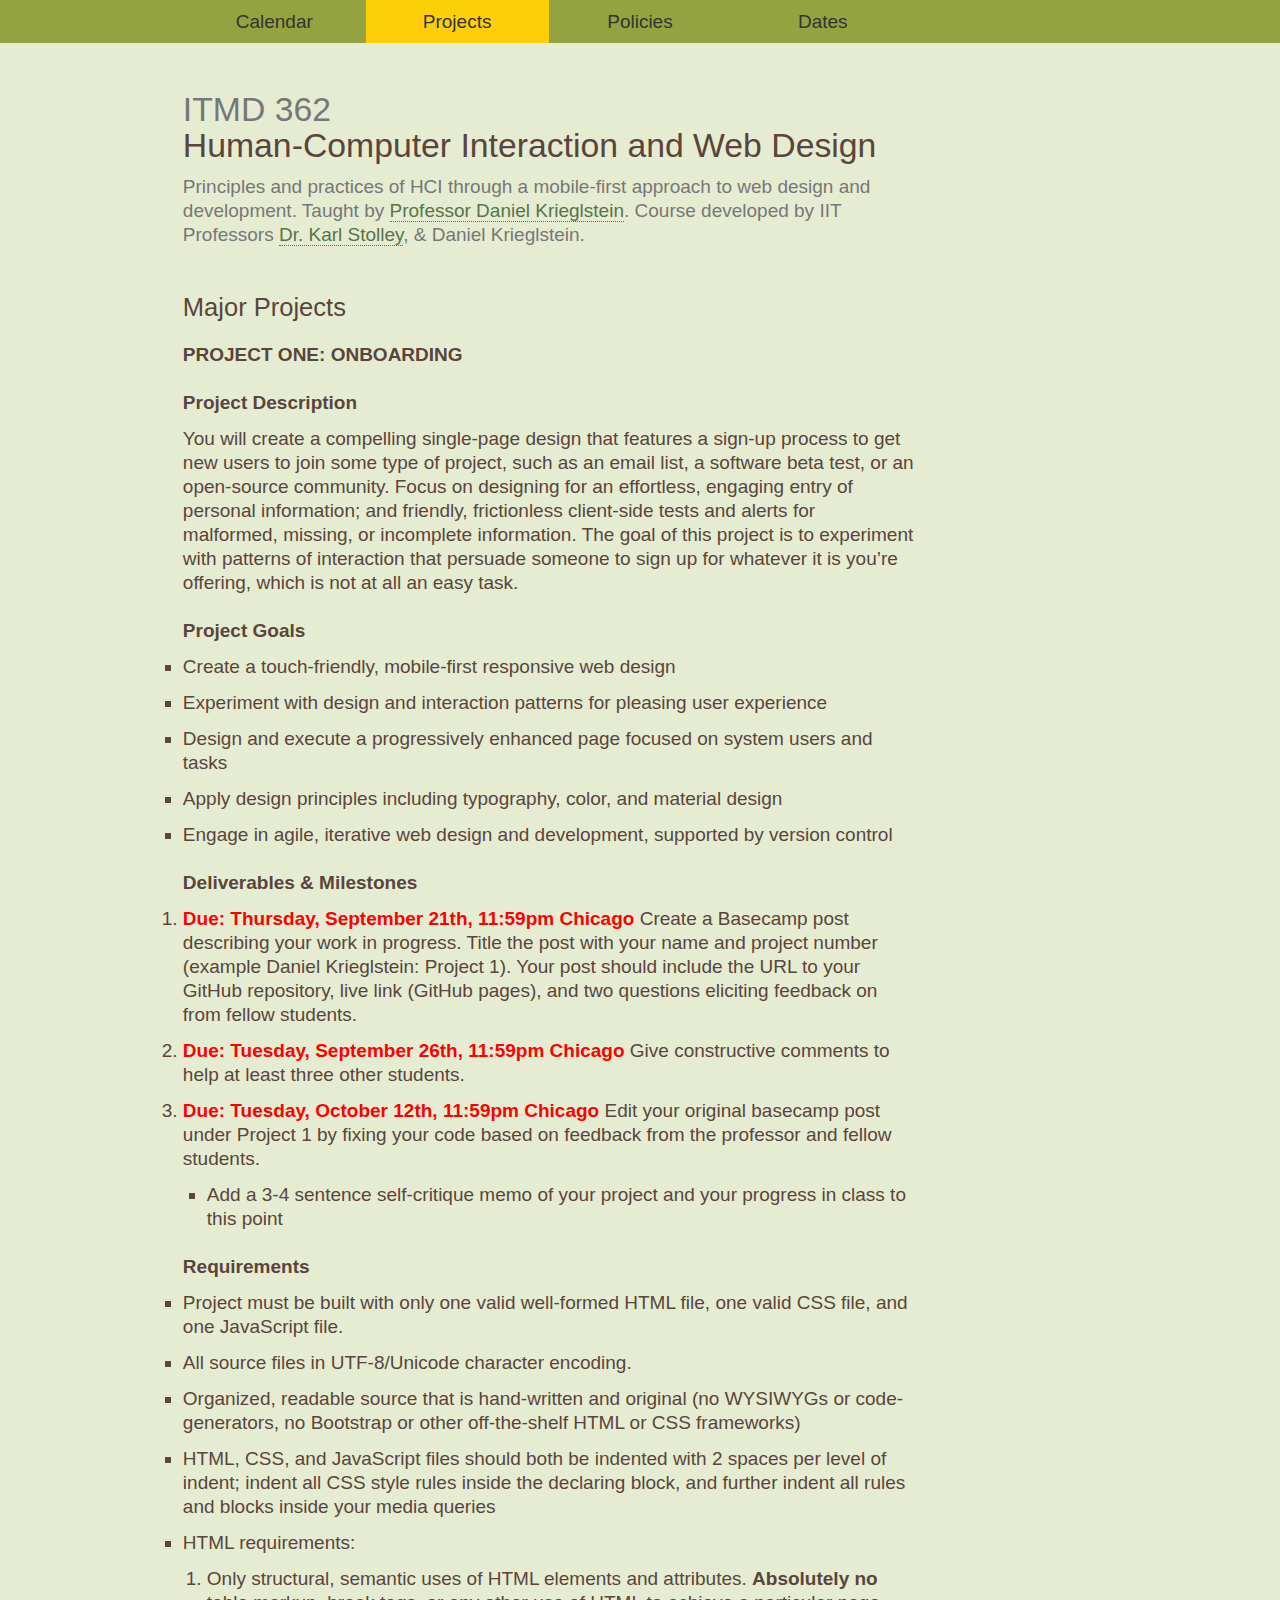
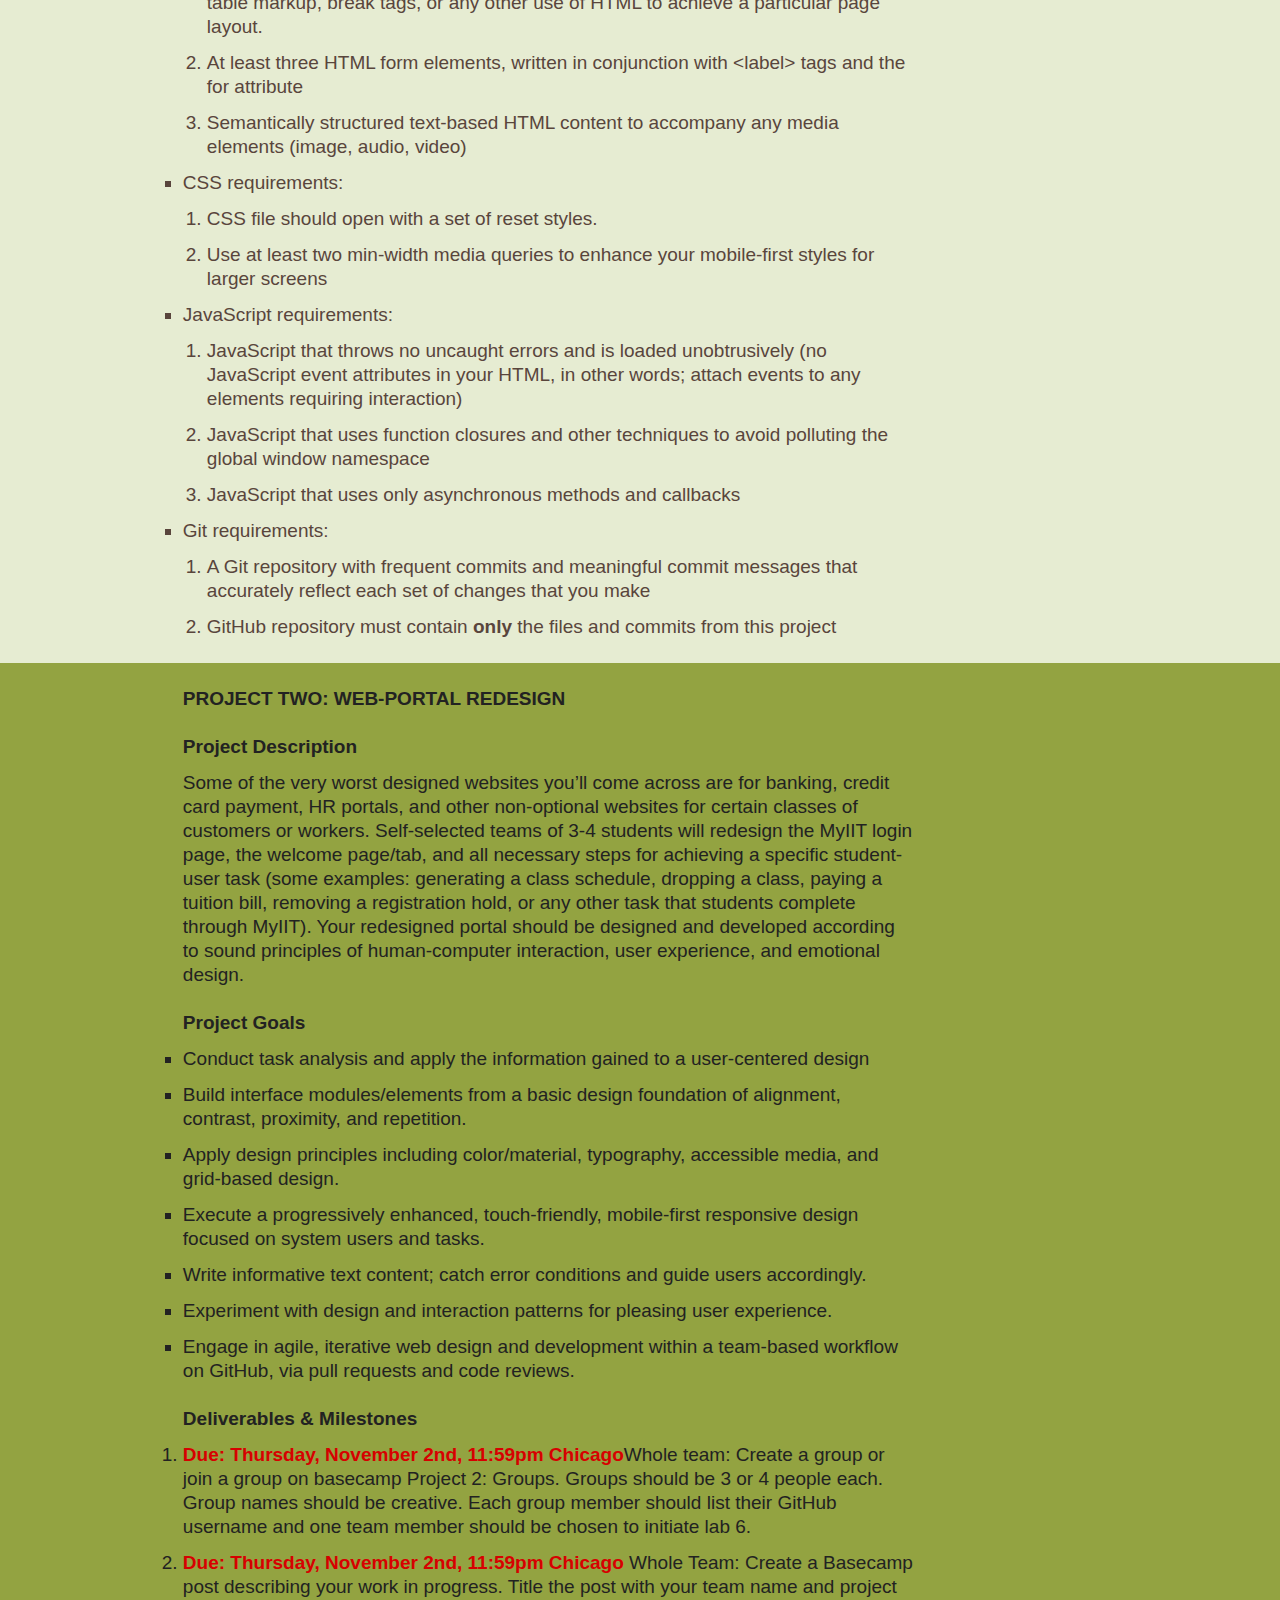
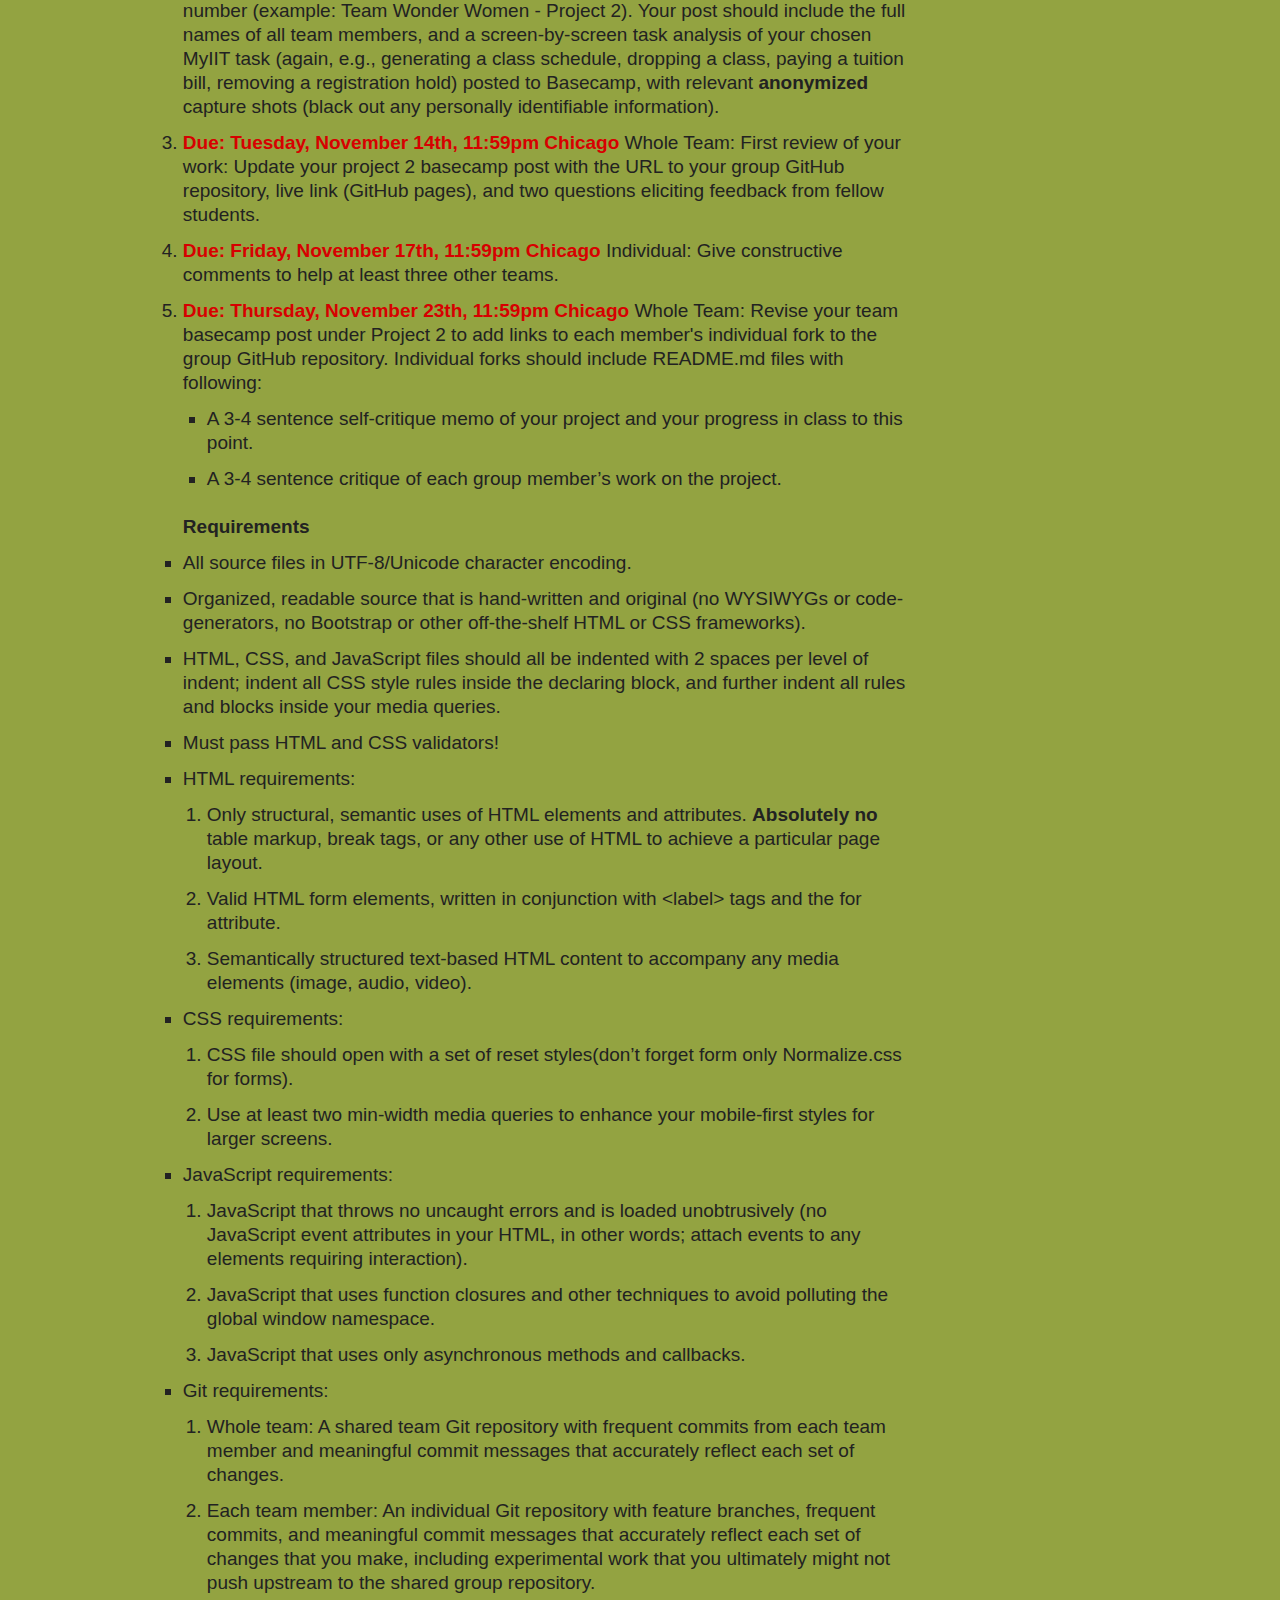
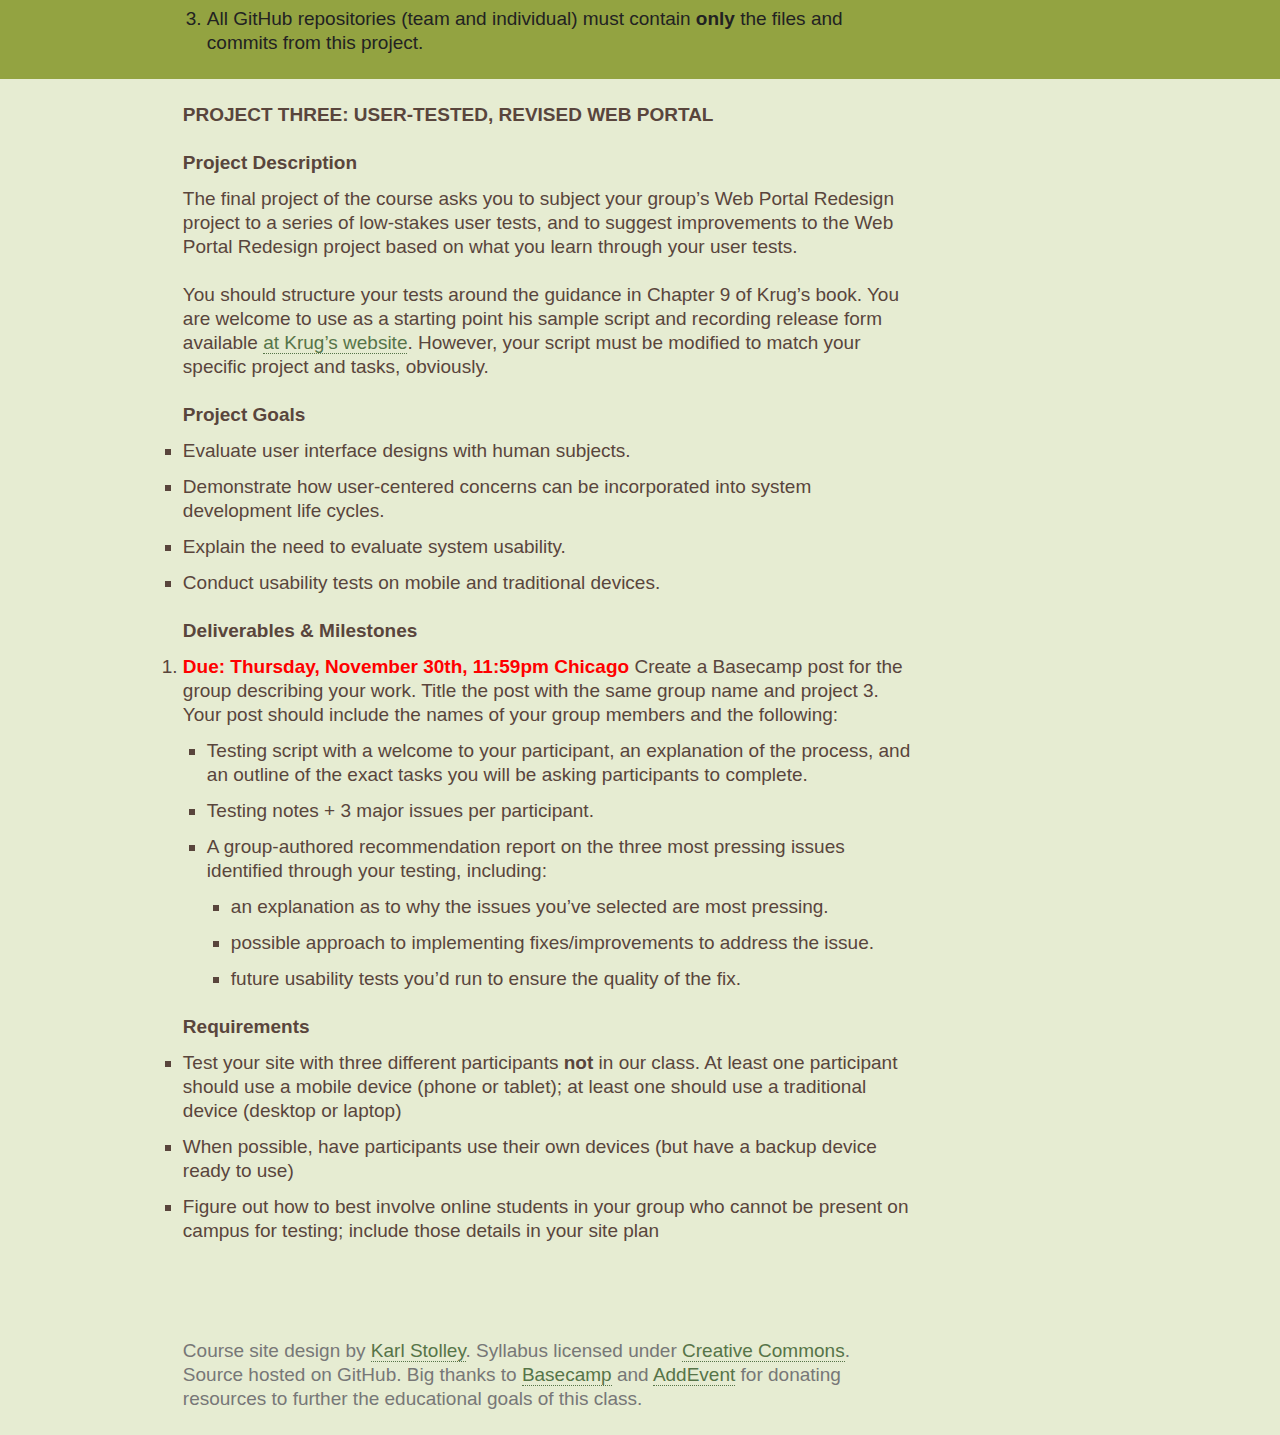
<file: syllabuspages/projects.html>
<!DOCTYPE html>
<html lang="en" id="projects">
<head>
  <meta charset="utf-8" />
  <title>ITMD 362: Human-Computer Interaction and Web Design</title>
  <meta name="viewport" content="width=device-width, initial-scale=1.0, shrink-to-fit=no" />
  <link rel="stylesheet" href="screen.css" media="screen" />
  <link rel="icon" type="image/x-icon" href="http://web.iit.edu/sites/web/themes/iit_web/favicon.ico">
</head>
<body>
<div id="page">
  <header id="header">
    <h1><small>ITMD 362</small> Human-Computer Interaction and Web&nbsp;Design</h1>
    <p class="tagline">
      Principles and practices of HCI through a mobile-first approach to web design and development.
      Taught by <a href="#instructor">Professor Daniel Krieglstein</a>. Course developed by IIT Professors
      <a href="https://humansciences.iit.edu/faculty/karl-stolley">Dr. Karl Stolley</a>, &amp; Daniel Krieglstein</a>.
    </p>
    <nav id="navigation">
      <ul class="nav">
        <li id="nav-cal"><a href="../index.html">Calendar</a></li>
        <li id="nav-pro"><a href="#">Projects</a></li>
        <li id="nav-pol"><a href="policies.html">Policies</a></li>
        <li id="nav-lnk"><a href="dates.html">Dates</a></li>
      </ul>
    </nav>
  </header>

  <main id="content">
    <section class="primary">
      <h2 class="label">Major Projects</h2>
      <article>
        <h3 id="project-one">Project One: Onboarding</h3>
        <section class="description">
          <h4>Project Description</h4>
          <p>
            You will create a compelling single-page design that features a sign-up process to get new
            users to join some type of project, such as an email list, a software beta test, or an
            open-source community. Focus on designing for an effortless, engaging entry of personal
            information; and friendly, frictionless client-side tests and alerts for malformed,
            missing, or incomplete information. The goal of this project is to experiment with
            patterns of interaction that persuade someone to sign up for whatever it is you’re
            offering, which is not at all an easy task.
          </p>
        </section>
        <section class="goals">
          <h4>Project Goals</h4>
          <ul>
            <li>Create a touch-friendly, mobile-first responsive web design</li>
            <li>Experiment with design and interaction patterns for pleasing user experience</li>
            <li>Design and execute a progressively enhanced page focused on system users and tasks</li>
            <li>Apply design principles including typography, color, and material design</li>
            <li>Engage in agile, iterative web design and development, supported by version control</li>
          </ul>
        </section>
        <section class="deliverables">
          <h4>Deliverables &amp; Milestones</h4>
          <ol>
            <li>
              <b class="redfont">Due: Thursday, September 21th, 11:59pm Chicago</b> Create a Basecamp post describing your work
              in progress. Title the post with your name and project number (example Daniel Krieglstein: Project 1). Your post
              should include the URL to your GitHub repository, live link (GitHub pages), and two questions eliciting feedback on from fellow students.
            </li>
            <li>
              <b class="redfont">Due: Tuesday, September 26th, 11:59pm Chicago</b> Give constructive comments to help at least three other students.
            </li>
            <li>
              <b class="redfont">Due: Tuesday, October 12th, 11:59pm Chicago</b> Edit your original basecamp post under Project 1
              by fixing your code based on feedback from the professor and fellow students.
              <ul>
                <li>
                  Add a 3-4 sentence self-critique memo of your project and your progress in class to this point
                </li>
              </ul>
             </li>
          </ol>
        </section>
        <section class="requirements">
          <h4>Requirements</h4>
          <ul>
            <li>
              Project must be built with only one valid well-formed HTML file, one valid CSS file,
              and one JavaScript file.
            </li>
            <li>
              All source files in UTF-8/Unicode character encoding.
            </li>
            <li>
              Organized, readable source that is hand-written and original (no WYSIWYGs or
              code-generators, no Bootstrap or other off-the-shelf HTML or CSS frameworks)
            </li>
            <li>
              HTML, CSS, and JavaScript files should both be indented with 2 spaces per level of
              indent; indent all CSS style rules inside the declaring block, and further indent all
              rules and blocks inside your media queries
            </li>
            <li>HTML requirements:
              <ol>
                <li>
                  Only structural, semantic uses of HTML elements and attributes. <b>Absolutely no</b>
                  table markup, break tags, or any other use of HTML to achieve a particular page
                  layout.
                </li>
                <li>
                  At least three HTML form elements, written in conjunction with
                  <code>&lt;label&gt;</code> tags and the <code>for</code> attribute
                </li>
                <li>
                  Semantically structured text-based HTML content to accompany any media elements
                  (image, audio, video)
                </li>
              </ol>
            </li>
            <li>CSS requirements:
              <ol>
                <li>
                  CSS file should open with a set of reset styles.
                </li>
                <li>
                  Use at least two min-width media queries to enhance your mobile-first styles for
                  larger screens
                </li>
              </ol>
            </li>
            <li>JavaScript requirements:
              <ol>
                <li>
                  JavaScript that throws no uncaught errors and is loaded unobtrusively (no JavaScript
                  event attributes in your HTML, in other words; attach events to any elements
                  requiring interaction)
                </li>
                <li>
                  JavaScript that uses function closures and other techniques to avoid polluting the
                  global <code>window</code> namespace
                </li>
                <li>
                  JavaScript that uses only asynchronous methods and callbacks
                </li>
              </ol>
            </li>
            <li>Git requirements:
              <ol>
                <li>
                  A Git repository with frequent commits and meaningful commit messages that
                  accurately reflect each set of changes that you make
                </li>
                <li>
                  GitHub repository must contain <b>only</b> the files and commits from this project
                </li>
              </ol>
            </li>
          </ul>
        </section>
      </article>
      <article class="preview">
        <h3 id="project-two">Project Two: Web-Portal Redesign</h3>
        <section class="description">
          <h4>Project Description</h4>
          <p>
            Some of the very worst designed websites you’ll come across are for banking, credit card
            payment, HR portals, and other non-optional websites for certain classes of customers or
            workers. Self-selected teams of 3-4 students will redesign the MyIIT login page, the
            welcome page/tab, and all necessary steps for achieving a specific student-user task (some
            examples: generating a class schedule, dropping a class, paying a tuition bill, removing a
            registration hold, or any other task that students complete through MyIIT). Your
            redesigned portal should be designed and developed according to sound principles of
            human-computer interaction, user experience, and emotional design.
          </p>
        </section>
        <section class="goals">
          <h4>Project Goals</h4>
          <ul>
            <li>Conduct task analysis and apply the information gained to a user-centered design</li>
            <li>
              Build interface modules/elements from a basic design foundation of alignment, contrast,
              proximity, and repetition.
            </li>
            <li>
              Apply design principles including color/material, typography, accessible media, and
              grid-based design.
            </li>
            <li>
              Execute a progressively enhanced, touch-friendly, mobile-first responsive design focused
              on system users and tasks.
            </li>
            <li>
              Write informative text content; catch error conditions and guide users accordingly.
            </li>
            <li>Experiment with design and interaction patterns for pleasing user experience.</li>
            <li>
              Engage in agile, iterative web design and development within a team-based workflow on
              GitHub, via pull requests and code reviews.
            </li>
            </li>
          </ul>
        </section>
        <section class="deliverables">
          <h4>Deliverables &amp; Milestones</h4>
          <ol>
            <li><b class="darkredfont">Due: Thursday, November 2nd, 11:59pm Chicago</b>Whole team: Create a group or join a group on basecamp
            Project 2: Groups. Groups should be 3 or 4 people each. Group names should be creative. Each group member should list their GitHub
            username and one team member should be chosen to initiate lab 6.
            </li>
            <li>
              <b class="darkredfont">Due: Thursday, November 2nd, 11:59pm Chicago</b> Whole Team: Create a Basecamp post describing your work in 
              progress. Title the post with your team name and project number (example: Team Wonder Women - Project 2). Your post should include 
              the full names of all team members, and a screen-by-screen task analysis of your chosen MyIIT task (again, e.g., generating a class schedule,
              dropping a class, paying a tuition bill, removing a registration hold) posted to Basecamp, with relevant <b>anonymized</b> capture shots
              (black out any personally identifiable information).
            </li>
            <li>
              <b class="darkredfont">Due: Tuesday, November 14th, 11:59pm Chicago</b> Whole Team: First review of your work: Update your project 2 basecamp 
              post with the URL to your group GitHub repository, live link (GitHub pages), and two questions eliciting feedback from fellow students.
            </li>
             <li>
              <b class="darkredfont">Due: Friday, November 17th, 11:59pm Chicago</b> Individual: Give constructive comments
              to help at least three other teams.
            </li>
            <li>
              <b class="darkredfont">Due: Thursday, November 23th, 11:59pm Chicago</b> Whole Team: Revise your team basecamp post under Project 2
              to add links to each member's individual fork to the group GitHub repository. Individual forks should include README.md files with
              following:
              <ul>
                <li>
                  A 3-4 sentence self-critique memo of your project and your progress in class to this point.
                </li>
                <li>
                  A 3-4 sentence critique of each group member’s work on the project.
                </li>
              </ul>
             </li>
          </ol>
        </section>
        <section class="requirements">
          <h4>Requirements</h4>
          <ul>
            <li>
              All source files in UTF-8/Unicode character encoding.
            </li>
            <li>
              Organized, readable source that is hand-written and original (no WYSIWYGs or
              code-generators, no Bootstrap or other off-the-shelf HTML or CSS frameworks).
            </li>
            <li>
              HTML, CSS, and JavaScript files should all be indented with 2 spaces per level of
              indent; indent all CSS style rules inside the declaring block, and further indent all
              rules and blocks inside your media queries.
            </li>
            <li>Must pass HTML and CSS validators!</li>
            <li>HTML requirements:
              <ol>
                <li>
                  Only structural, semantic uses of HTML elements and attributes. <b>Absolutely no</b>
                  table markup, break tags, or any other use of HTML to achieve a particular page
                  layout.
                </li>
                <li>
                  Valid HTML form elements, written in conjunction with <code>&lt;label&gt;</code>
                  tags and the <code>for</code> attribute.
                </li>
                <li>
                  Semantically structured text-based HTML content to accompany any media elements
                  (image, audio, video).
                </li>
              </ol>
            </li>
            <li>CSS requirements:
              <ol>
                <li>
                  CSS file should open with a set of reset styles(don’t forget form only Normalize.css for forms).
                </li>
                <li>
                  Use at least two min-width media queries to enhance your mobile-first styles for
                  larger screens.
                </li>
              </ol>
            </li>
            <li>JavaScript requirements:
              <ol>
                <li>
                  JavaScript that throws no uncaught errors and is loaded unobtrusively (no JavaScript
                  event attributes in your HTML, in other words; attach events to any elements
                  requiring interaction).
                </li>
                <li>
                  JavaScript that uses function closures and other techniques to avoid polluting the
                  global <code>window</code> namespace.
                </li>
                <li>
                  JavaScript that uses only asynchronous methods and callbacks.
                </li>
              </ol>
            </li>
            <li>Git requirements:
              <ol>
                <li>
                  Whole team: A shared team Git repository with frequent commits from each team member
                  and meaningful commit messages that accurately reflect each set of changes.
                </li>
                <li>
                  Each team member: An individual Git repository with feature branches, frequent
                  commits, and meaningful commit messages that accurately reflect each set of changes
                  that you make, including experimental work that you ultimately might not push
                  upstream to the shared group repository.
                </li>
                <li>
                  All GitHub repositories (team and individual) must contain <b>only</b> the files and
                  commits from this project.
                </li>
              </ol>
            </li>
          </ul>
        </section>
      </article>
      <article>
        <h3 id="project-three">Project Three: User-Tested, Revised Web Portal</h3>
        <section class="description">
          <h4>Project Description</h4>
          <p>
            The final project of the course asks you to subject your group’s Web Portal Redesign
            project to a series of low-stakes user tests, and to suggest improvements to the Web
            Portal Redesign project based on what you learn through your user tests.
          </p>
          <p>
            You should structure your tests around the guidance in Chapter 9 of Krug’s book. You are
            welcome to use as a starting point his sample script and recording release
            form available <a href="http://www.sensible.com/downloads-rsme.html">at Krug’s
            website</a>. However, your script must be modified to match your specific project and
            tasks, obviously.
          </p>
        </section>
        <section class="goals">
          <h4>Project Goals</h4>
          <ul>
            <li>
              Evaluate user interface designs with human subjects.
            </li>
            <li>
              Demonstrate how user-centered concerns can be incorporated into system development life
              cycles.
            </li>
            <li>
              Explain the need to evaluate system usability.
            </li>
            <li>
              Conduct usability tests on mobile and traditional devices.
            </li>
          </ul>
        </section>
        <section class="deliverables">
          <h4>Deliverables &amp; Milestones</h4>
          <ol class="deliverables">
            <li>
              <b class="redfont">Due: Thursday, November 30th, 11:59pm Chicago</b> Create a Basecamp post for the group describing your work.
              Title the post with the same group name and project 3. Your post should include the names of your group members and the
              following&#x3a;
              <ul>
                <li>
                  Testing script with a welcome to your participant, an explanation of the process, and an outline of the exact
                  tasks you will be asking participants to complete.
                </li> 
                <li>Testing notes + 3 major issues per participant.</li>
                <li>A group-authored recommendation report on the three most pressing issues identified through your testing, including:
                  <ul>
                    <li>an explanation as to why the issues you’ve selected are most pressing.</li>
                    <li>possible approach to implementing fixes/improvements to address the issue.</li>
                    <li>future usability tests you’d run to ensure the quality of the fix.</li>
                  </ul>
                </li>
              </ul>
            </li>
          </ol>
        </section>
        <section class="requirements">
          <h4>Requirements</h4>
          <ul>
            <li>
              Test your site with three different participants <b>not</b> in our class. At least one
              participant should use a mobile device (phone or tablet); at least one should use a
              traditional device (desktop or laptop)
            </li>
            <li>
              When possible, have participants use their own devices (but have a backup device ready
              to use)
            </li>
            <li>
              Figure out how to best involve online students in your group who cannot be present on
              campus for testing; include those details in your site plan
            </li>
          </ul>
        </section>
      </article>
    </section>
  </main>
  <footer id="footer">
    <p class="fineprint">
      Course site design by <a href="https://karlstolley.com/">Karl Stolley</a>.
      Syllabus licensed under
      <a href="http://creativecommons.org/licenses/by/4.0/" rel="license">Creative Commons</a>.
      Source hosted on GitHub</a>. Big thanks to
      <a href="https://basecamp.com">Basecamp</a> and
      <a href="https://www.addevent.com/">AddEvent</a> for donating resources to further
      the educational goals of this class.
    </p>
  </footer>
<!--#page-->
</div>
<script type="text/javascript" src="//fast.fonts.net/jsapi/2a6fd4a2-6d21-4f1f-80ca-3d2fabf9050e.js"></script>
</body>
</html>
</file>
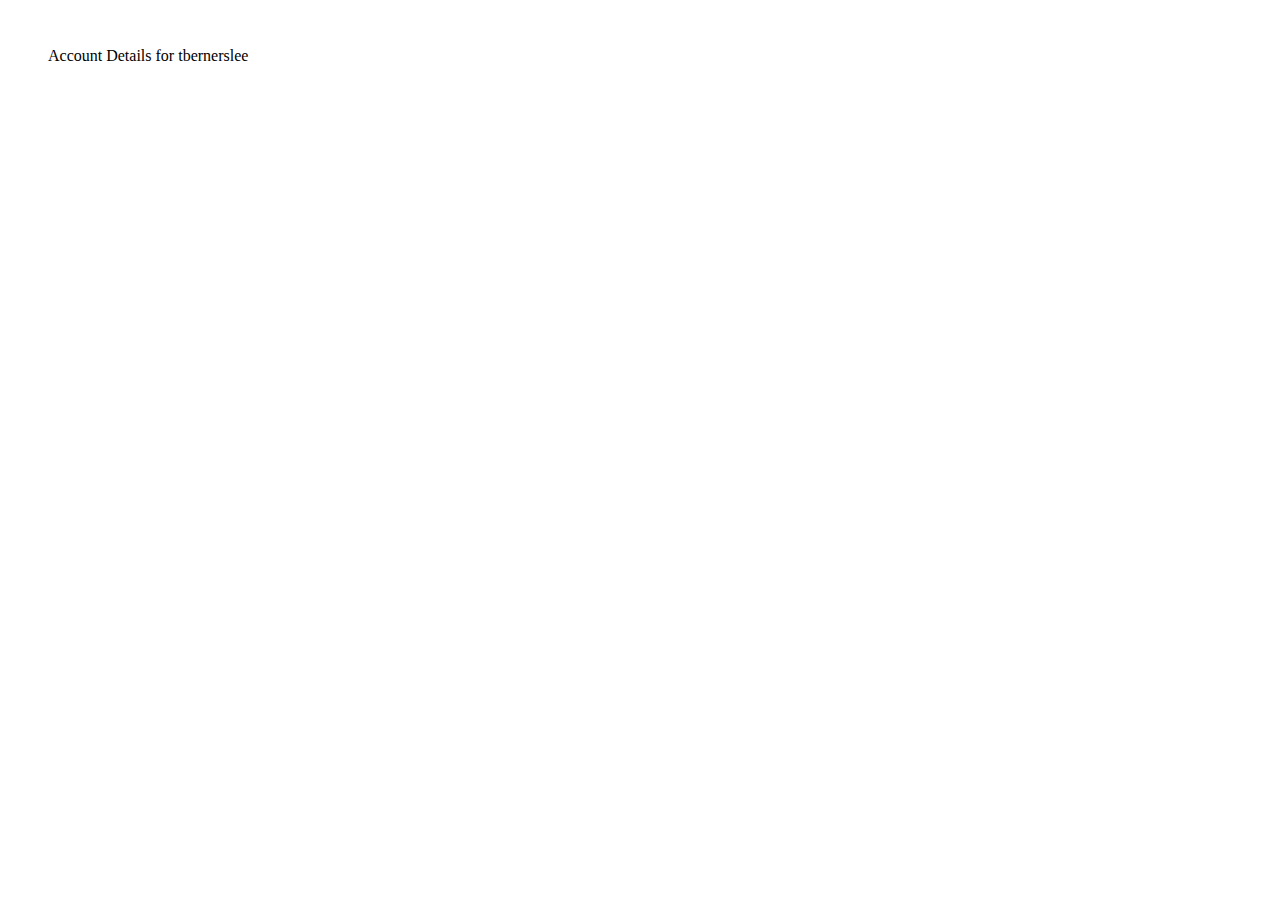
<file: demos/week14/account.html>
<!DOCTYPE html>
<html lang="en" class="nojs">
<head>
  <title>Demo Starter File</title>
  <meta charset="utf-8" />
  <meta name="viewport" content="width=device-width,initial-scale=1.0,shrink-to-fit=no" />
  <link rel="stylesheet" media="screen" href="css/screen.css" />
</head>
<body>
  <h1>Account Details for tbernerslee</h1>
  <script src="https://ajax.googleapis.com/ajax/libs/jquery/3.1.1/jquery.min.js"></script>
  <script src="js/site.js"></script>
</body>
</html>
</file>
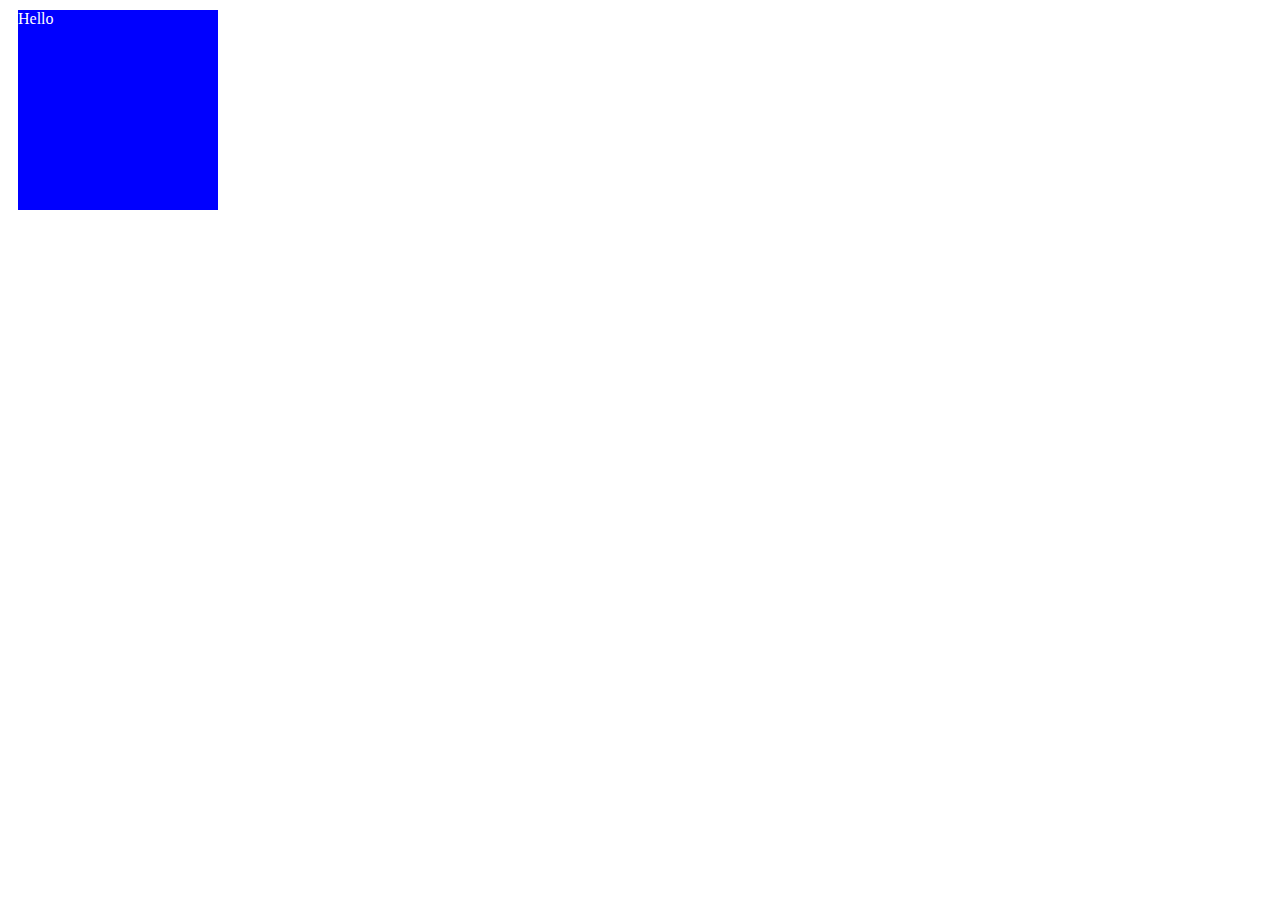
<file: demos/week2/js-basic-attached method.html>
<!DOCTYPE html>
<html lang="en">
<head>
	<meta charset="UTF-8">
	<title>Document</title>
	<style type="text/css">
		div {
			width: 200px;
			height: 200px;
			background-color: blue;
			margin: 10px;
			color: #fff;
		}
	</style>
</head>
<body>
	<div id="div1">Hello</div>
	
	<script>
		function myEventFunction(){
			alert('They killed Kenney');
		}

		var d1 = document.getElementById('div1');
		d1.addEventListener('click', myEventFunction);
	</script>
</body>
</html>
</file>
<file: labs/lab4/css/screen.css>
@import url('https://fonts.googleapis.com/css?family=Rye');
@import url('https://fonts.googleapis.com/css?family=Orbitron');
@import url('https://fonts.googleapis.com/css?family=Yanone Kaffeesatz');
@import url('https://fonts.googleapis.com/css?family=Alice');
/* http://meyerweb.com/eric/tools/css/reset/
   v2.0 | 20110126
   License: none (public domain)
*/
/* stylelint-disable*/
a,abbr,acronym,address,applet,article,aside,audio,b,big,blockquote,body,canvas,caption,center,cite,code,dd,del,details,dfn,div,dl,dt,em,embed,fieldset,figcaption,figure,footer,form,h1,h2,h3,h4,h5,h6,header,hgroup,html,i,iframe,img,ins,kbd,label,legend,li,mark,menu,nav,object,ol,output,p,pre,q,ruby,s,samp,section,small,span,strike,strong,sub,summary,sup,table,tbody,td,tfoot,th,thead,time,tr,tt,u,ul,var,video{margin:0;padding:0;border:0;font:inherit;vertical-align:baseline}article,aside,details,figcaption,figure,footer,header,hgroup,main,menu,nav,section{display:block}html{line-height:1}body{line-height:inherit}ol,ul{list-style:none}blockquote,q{quotes:none}blockquote:after,blockquote:before,q:after,q:before{content:'';content:none}table{border-collapse:collapse;border-spacing:0}
/* stylelint-enable */

/*! normalize.css v5.0.0 | MIT License | github.com/necolas/normalize.css */

/* Forms
   ========================================================================== */

/**
 * 1. Change the font styles in all browsers (opinionated).
 * 2. Remove the margin in Firefox and Safari.
 */

button,
input,
optgroup,
select,
textarea {
  font-family: sans-serif; /* 1 */
  font-size: 100%; /* 1 */
  line-height: 1.15; /* 1 */
  margin: 0; /* 2 */
}

/**
 * Show the overflow in IE.
 * 1. Show the overflow in Edge.
 */

button,
input { /* 1 */
  overflow: visible;
}

/**
 * Remove the inheritance of text transform in Edge, Firefox, and IE.
 * 1. Remove the inheritance of text transform in Firefox.
 */

button,
select { /* 1 */
  text-transform: none;
}

/**
 * 1. Prevent a WebKit bug where (2) destroys native `audio` and `video`
 *    controls in Android 4.
 * 2. Correct the inability to style clickable types in iOS and Safari.
 */

button,
html [type="button"], /* 1 */
[type="reset"],
[type="submit"] {
  -webkit-appearance: button; /* 2 */
}

/**
 * Remove the inner border and padding in Firefox.
 */

button::-moz-focus-inner,
[type="button"]::-moz-focus-inner,
[type="reset"]::-moz-focus-inner,
[type="submit"]::-moz-focus-inner {
  border-style: none;
  padding: 0;
}

/**
 * Restore the focus styles unset by the previous rule.
 */

button:-moz-focusring,
[type="button"]:-moz-focusring,
[type="reset"]:-moz-focusring,
[type="submit"]:-moz-focusring {
  outline: 1px dotted ButtonText;
}

/**
 * Change the border, margin, and padding in all browsers (opinionated).
 */

fieldset {
  border: 1px solid #c0c0c0;
  margin: 0 2px;
  padding: 0.35em 0.625em 0.75em;
}

/**
 * 1. Correct the text wrapping in Edge and IE.
 * 2. Correct the color inheritance from `fieldset` elements in IE.
 * 3. Remove the padding so developers are not caught out when they zero out
 *    `fieldset` elements in all browsers.
 */

legend {
  box-sizing: border-box; /* 1 */
  color: inherit; /* 2 */
  display: table; /* 1 */
  max-width: 100%; /* 1 */
  padding: 0; /* 3 */
  white-space: normal; /* 1 */
}

/**
 * 1. Add the correct display in IE 9-.
 * 2. Add the correct vertical alignment in Chrome, Firefox, and Opera.
 */

progress {
  display: inline-block; /* 1 */
  vertical-align: baseline; /* 2 */
}

/**
 * Remove the default vertical scrollbar in IE.
 */

textarea {
  overflow: auto;
}

/**
 * 1. Add the correct box sizing in IE 10-.
 * 2. Remove the padding in IE 10-.
 */

[type="checkbox"],
[type="radio"] {
  box-sizing: border-box; /* 1 */
  padding: 0; /* 2 */
}

/**
 * Correct the cursor style of increment and decrement buttons in Chrome.
 */

[type="number"]::-webkit-inner-spin-button,
[type="number"]::-webkit-outer-spin-button {
  height: auto;
}

/**
 * 1. Correct the odd appearance in Chrome and Safari.
 * 2. Correct the outline style in Safari.
 */

[type="search"] {
  -webkit-appearance: textfield; /* 1 */
  outline-offset: -2px; /* 2 */
}

/**
 * Remove the inner padding and cancel buttons in Chrome and Safari on macOS.
 */

[type="search"]::-webkit-search-cancel-button,
[type="search"]::-webkit-search-decoration {
  -webkit-appearance: none;
}

/**
 * 1. Correct the inability to style clickable types in iOS and Safari.
 * 2. Change font properties to `inherit` in Safari.
 */

::-webkit-file-upload-button {
  -webkit-appearance: button; /* 1 */
  font: inherit; /* 2 */
}

/* End Form portion of Normalize CSS */

/* Responsive Media */
img, audio, video {
  display: block;
  max-width: 100%;
}

/* ===== BASE STYLES ===== */

/*
  Major Sixth Modular Scale:
  http://www.modularscale.com/?22&px&1.667&web&text
*/

html {
  font-size: 1.375em; /* 22px */
  line-height: 1.182em; /* 26px / ~ 120% */
  padding: 1.182em; /* 26px / ~ 120% */
  text-rendering: optimizeLegibility;
}

label {
  display: block;
}

@media screen and (min-width: 480px) {
html,body 
		{
			min-height:100%;
		}

		
}
/* ===== LAYOUT STYLES ====== */
p {
  text-align:center;
  padding-bottom: 15px;
  color:#101010;
  font-family: 'Yanone Kaffeesatz', serif;
}
input{
	text-align:center;
	box-sizing: border-box;
	width: 100%;
	height: 80px;
	padding: 30px;
	border: 0;
	border-radius: 0;
	background-color: 	#A8A8A8;
	font-family: 'Orbitron', serif;
}
h1{
	text-align:center;
	 padding-bottom: 15px;
	color:#080808;
	font-size:35px;
	font-family: 'Rye', serif;
}

li{
	text-align:left;
	box-sizing: border-box;
	color:#181818;
	font-size:25px;
	font-family: 'Alice', serif;
}
/* ===== MODULAR STYLES ===== */
body {
	background-color: #F0F0F0;
}
form li {
  padding-bottom: 10px;
}
input[type="checkbox"] {
  height: 30px;
  width: 30pc;
  float: left;
  color: #B0B0B0;

}
#age-verification {
  display: block;
  padding-left: 10px;
  float: center;
  width: 100px;
}
/* ===== STATE STYLES ======= */
</file>
<file: demos/week10/css/screen.css>
/* http://meyerweb.com/eric/tools/css/reset/
   v2.0 | 20110126
   License: none (public domain)
*/
/* stylelint-disable*/
a,abbr,acronym,address,applet,article,aside,audio,b,big,blockquote,body,canvas,caption,center,cite,code,dd,del,details,dfn,div,dl,dt,em,embed,fieldset,figcaption,figure,footer,form,h1,h2,h3,h4,h5,h6,header,hgroup,html,i,iframe,img,ins,kbd,label,legend,li,mark,menu,nav,object,ol,output,p,pre,q,ruby,s,samp,section,small,span,strike,strong,sub,summary,sup,table,tbody,td,tfoot,th,thead,time,tr,tt,u,ul,var,video{margin:0;padding:0;border:0;font:inherit;vertical-align:baseline}article,aside,details,figcaption,figure,footer,header,hgroup,main,menu,nav,section{display:block}html{line-height:1}body{line-height:inherit}ol,ul{list-style:none}blockquote,q{quotes:none}blockquote:after,blockquote:before,q:after,q:before{content:'';content:none}table{border-collapse:collapse;border-spacing:0}
/* stylelint-enable */

/* ===== BASE STYLES ===== */

html {
  font-family: Helvetica, Arial, sans-serif;
  font-size: 1.25em; /* 20 / 16 = 1.25 */
  line-height: 1.2em; /* 24px line height */
}

h2, ul, p {
  padding-bottom: 1.2em; /* 24px / 20 = 1.2 */
}

/* Responsive Media */
img, audio, video {
  display: block;
  max-width: 100%;
}

/* ===== LAYOUT STYLES ===== */


/* ===== MODULAR STYLES ===== */


/* ===== STATE STYLES ===== */
.has-toolbar body {
  overflow-x: hidden;
}
#content {
  transition: margin-left 1s;
}
.hasjs #content {
  width: 100%;
}
.has-toolbar #content {
  margin-left: 50%;
}

.hasjs #tools {
  transition: none; /* No transition on load or tool close */
  opacity: 0;
  position: absolute;
  top: 120px;
  /*left: -50%;*/
  left: 5%;
}
.has-toolbar #tools {
  transition: opacity 1s 1s;
  opacity: 1;
}
</file>
<file: demos/week14/css/screen.css>
/* http://meyerweb.com/eric/tools/css/reset/
   v2.0 | 20110126
   License: none (public domain)
*/
/* stylelint-disable*/
a,abbr,acronym,address,applet,article,aside,audio,b,big,blockquote,body,canvas,caption,center,cite,code,dd,del,details,dfn,div,dl,dt,em,embed,fieldset,figcaption,figure,footer,form,h1,h2,h3,h4,h5,h6,header,hgroup,html,i,iframe,img,ins,kbd,label,legend,li,mark,menu,nav,object,ol,output,p,pre,q,ruby,s,samp,section,small,span,strike,strong,sub,summary,sup,table,tbody,td,tfoot,th,thead,time,tr,tt,u,ul,var,video{margin:0;padding:0;border:0;font:inherit;vertical-align:baseline}article,aside,details,figcaption,figure,footer,header,hgroup,main,menu,nav,section{display:block}html{line-height:1}body{line-height:inherit}ol,ul{list-style:none}blockquote,q{quotes:none}blockquote:after,blockquote:before,q:after,q:before{content:'';content:none}table{border-collapse:collapse;border-spacing:0}
/* stylelint-enable */

/* ===== BASE STYLES ===== */
html {
  padding: 3em;
}
label,input {
  display: block;
}
*[id$='-input'] {
  padding-top: 1em;
}
/* Responsive Media */
img, audio, video {
  display: block;
  max-width: 100%;
}

/* ===== LAYOUT STYLES ===== */


/* ===== MODULAR STYLES ===== */


/* ===== STATE STYLES ===== */
.error {
  color: red;
  font-weight: bold;
}
</file>
<file: labs/lab3/screen.css>
@import url('https://fonts.googleapis.com/css?family=Alex Brush');
@import url('https://fonts.googleapis.com/css?family=Barrio');
/* http://meyerweb.com/eric/tools/css/reset/ 
   v2.0 | 20110126
   License: none (public domain)
*/

html, body, div, span, applet, object, iframe,
h1, h2, h3, h4, h5, h6, p, blockquote, pre,
a, abbr, acronym, address, big, cite, code,
del, dfn, em, img, ins, kbd, q, s, samp,
small, strike, strong, sub, sup, tt, var,
b, u, i, center,
dl, dt, dd, ol, ul, li,
fieldset, form, label, legend,
table, caption, tbody, tfoot, thead, tr, th, td,
article, aside, canvas, details, embed, 
figure, figcaption, footer, header, hgroup, 
menu, nav, output, ruby, section, summary,
time, mark, audio, video {
	margin: 0;
	padding: 0;
	border: 0;
	font-size: 100%;
	font: inherit;
	vertical-align: baseline;
}
/* HTML5 display-role reset for older browsers */
article, aside, details, figcaption, figure, 
footer, header, hgroup, menu, nav, section {
	display: block;
}
body {
	line-height: 1;
}
ol, ul {
	list-style: none;
}
blockquote, q {
	quotes: none;
}
blockquote:before, blockquote:after,
q:before, q:after {
	content: '';
	content: none;
}
table {
	border-collapse: collapse;
	border-spacing: 0;
}

/* select normalize css */

/*! normalize.css v7.0.0 | MIT License | github.com/necolas/normalize.css */

/* Forms
   ========================================================================== */

/**
 * 1. Change the font styles in all browsers (opinionated).
 * 2. Remove the margin in Firefox and Safari.
 */

button,
input,
optgroup,
select,
textarea {
  font-family: sans-serif; /* 1 */
  font-size: 100%; /* 1 */
  line-height: 1.15; /* 1 */
  margin: 0; /* 2 */
}

/**
 * Show the overflow in IE.
 * 1. Show the overflow in Edge.
 */

button,
input { /* 1 */
  overflow: visible;
}

/**
 * Remove the inheritance of text transform in Edge, Firefox, and IE.
 * 1. Remove the inheritance of text transform in Firefox.
 */

button,
select { /* 1 */
  text-transform: none;
}

/**
 * 1. Prevent a WebKit bug where (2) destroys native `audio` and `video`
 *    controls in Android 4.
 * 2. Correct the inability to style clickable types in iOS and Safari.
 */

button,
html [type="button"], /* 1 */
[type="reset"],
[type="submit"] {
  -webkit-appearance: button; /* 2 */
}

/**
 * Remove the inner border and padding in Firefox.
 */

button::-moz-focus-inner,
[type="button"]::-moz-focus-inner,
[type="reset"]::-moz-focus-inner,
[type="submit"]::-moz-focus-inner {
  border-style: none;
  padding: 0;
}

/**
 * Restore the focus styles unset by the previous rule.
 */

button:-moz-focusring,
[type="button"]:-moz-focusring,
[type="reset"]:-moz-focusring,
[type="submit"]:-moz-focusring {
  outline: 1px dotted ButtonText;
}

/**
 * Correct the padding in Firefox.
 */

fieldset {
  padding: 0.35em 0.75em 0.625em;
}

/**
 * 1. Correct the text wrapping in Edge and IE.
 * 2. Correct the color inheritance from `fieldset` elements in IE.
 * 3. Remove the padding so developers are not caught out when they zero out
 *    `fieldset` elements in all browsers.
 */

legend {
  box-sizing: border-box; /* 1 */
  color: inherit; /* 2 */
  display: table; /* 1 */
  max-width: 100%; /* 1 */
  padding: 0; /* 3 */
  white-space: normal; /* 1 */
}

/**
 * 1. Add the correct display in IE 9-.
 * 2. Add the correct vertical alignment in Chrome, Firefox, and Opera.
 */

progress {
  display: inline-block; /* 1 */
  vertical-align: baseline; /* 2 */
}

/**
 * Remove the default vertical scrollbar in IE.
 */

textarea {
  overflow: auto;
}

/**
 * 1. Add the correct box sizing in IE 10-.
 * 2. Remove the padding in IE 10-.
 */

[type="checkbox"],
[type="radio"] {
  box-sizing: border-box; /* 1 */
  padding: 0; /* 2 */
}

/**
 * Correct the cursor style of increment and decrement buttons in Chrome.
 */

[type="number"]::-webkit-inner-spin-button,
[type="number"]::-webkit-outer-spin-button {
  height: auto;
}

/**
 * 1. Correct the odd appearance in Chrome and Safari.
 * 2. Correct the outline style in Safari.
 */

[type="search"] {
  -webkit-appearance: textfield; /* 1 */
  outline-offset: -2px; /* 2 */
}

/**
 * Remove the inner padding and cancel buttons in Chrome and Safari on macOS.
 */

[type="search"]::-webkit-search-cancel-button,
[type="search"]::-webkit-search-decoration {
  -webkit-appearance: none;
}

/**
 * 1. Correct the inability to style clickable types in iOS and Safari.
 * 2. Change font properties to `inherit` in Safari.
 */

::-webkit-file-upload-button {
  -webkit-appearance: button; /* 1 */
  font: inherit; /* 2 */
}
/*css from in class demo is above */
/* my css starts after this point*/
@import url('https://fonts.googleapis.com/css?family=Alex Brush');
@import url('https://fonts.googleapis.com/css?family=Barrio');
.buttonhold{
	text-align:center;
}

form {
  max-width: 355px;
  margin: 0;
  padding: 10px 10px;
  background-color: red;
}
  label {
    
  }
h2{ 
	
	text-align:left;
	font-family: 'Alex Brush';
}
h1
{
	
	font-family: "Times New Roman", Times, serif;
	font-size: 250%;
}
body
{
	background-color: blue;
}
p {
    
}
div
{
	
	margin: 5px auto; 
}

@media screen and (min-width: 480px) {
  label {
    
  }

h1
{
	text-align:center;
	font-family: 'Barrio';
	font-size: 400%;
}
body
{
	background-color: lightblue;
}
p {
    
}
h2{
	text-align:center;
}
div
{
	 
}
form {
  max-width: 355px;
  margin: 35px auto;
  padding: 20px 30px;
  background-color: red;
}
}
</file>
<file: demos/week5/text-layout/css/screen.css>
/* Style sheet created by IIT professor Stoley */

/* http://meyerweb.com/eric/tools/css/reset/
   v2.0 | 20110126
   License: none (public domain)
*/
/* stylelint-disable*/
a,abbr,acronym,address,applet,article,aside,audio,b,big,blockquote,body,canvas,caption,center,cite,code,dd,del,details,dfn,div,dl,dt,em,embed,fieldset,figcaption,figure,footer,form,h1,h2,h3,h4,h5,h6,header,hgroup,html,i,iframe,img,ins,kbd,label,legend,li,mark,menu,nav,object,ol,output,p,pre,q,ruby,s,samp,section,small,span,strike,strong,sub,summary,sup,table,tbody,td,tfoot,th,thead,time,tr,tt,u,ul,var,video{margin:0;padding:0;border:0;font:inherit;vertical-align:baseline}article,aside,details,figcaption,figure,footer,header,hgroup,main,menu,nav,section{display:block}html{line-height:1}body{line-height:inherit}ol,ul{list-style:none}blockquote,q{quotes:none}blockquote:after,blockquote:before,q:after,q:before{content:'';content:none}table{border-collapse:collapse;border-spacing:0}
/* stylelint-enable */

/* ===== BASE STYLES ===== */

/*
  Major Sixth Modular Scale:
  http://www.modularscale.com/?22&px&1.667&web&text
*/

html {
  font-family: Garamond, Baskerville, 'Baskerville Old Face', 'Hoefler Text', 'Times New Roman', serif;
  font-size: 1.375em; /* 22px */
  line-height: 1.182em; /* 26px / ~ 120% */
}

h1 {
  padding-top: 1.182em; /* 26px */
  padding-bottom: 5.778em; /* 104px / 4 gridlines */
}

h2 {
  font-family: 'Alegreya Sans SC', sans-serif;
  font-size: 2.779em; /* 61.136px */
  line-height: 1.276em; /* 78 / 61.136px */
  padding-bottom: 0.851em; /* 52 / 61.136 */
}

cite {
  font-style: italic;
}
</file>
<file: demos/week6/JS demo class 11/css/screen.css>
/* http://meyerweb.com/eric/tools/css/reset/
   v2.0 | 20110126
   License: none (public domain)
*/
/* stylelint-disable*/
a,abbr,acronym,address,applet,article,aside,audio,b,big,blockquote,body,canvas,caption,center,cite,code,dd,del,details,dfn,div,dl,dt,em,embed,fieldset,figcaption,figure,footer,form,h1,h2,h3,h4,h5,h6,header,hgroup,html,i,iframe,img,ins,kbd,label,legend,li,mark,menu,nav,object,ol,output,p,pre,q,ruby,s,samp,section,small,span,strike,strong,sub,summary,sup,table,tbody,td,tfoot,th,thead,time,tr,tt,u,ul,var,video{margin:0;padding:0;border:0;font:inherit;vertical-align:baseline}article,aside,details,figcaption,figure,footer,header,hgroup,main,menu,nav,section{display:block}html{line-height:1}body{line-height:inherit}ol,ul{list-style:none}blockquote,q{quotes:none}blockquote:after,blockquote:before,q:after,q:before{content:'';content:none}table{border-collapse:collapse;border-spacing:0}
/* stylelint-enable */

/*! normalize.css v5.0.0 | MIT License | github.com/necolas/normalize.css */

/* Forms
   ========================================================================== */

/**
 * 1. Change the font styles in all browsers (opinionated).
 * 2. Remove the margin in Firefox and Safari.
 */

button,
input,
optgroup,
select,
textarea {
  font-family: sans-serif; /* 1 */
  font-size: 100%; /* 1 */
  line-height: 1.15; /* 1 */
  margin: 0; /* 2 */
}

/**
 * Show the overflow in IE.
 * 1. Show the overflow in Edge.
 */

button,
input { /* 1 */
  overflow: visible;
}

/**
 * Remove the inheritance of text transform in Edge, Firefox, and IE.
 * 1. Remove the inheritance of text transform in Firefox.
 */

button,
select { /* 1 */
  text-transform: none;
}

/**
 * 1. Prevent a WebKit bug where (2) destroys native `audio` and `video`
 *    controls in Android 4.
 * 2. Correct the inability to style clickable types in iOS and Safari.
 */

button,
html [type="button"], /* 1 */
[type="reset"],
[type="submit"] {
  -webkit-appearance: button; /* 2 */
}

/**
 * Remove the inner border and padding in Firefox.
 */

button::-moz-focus-inner,
[type="button"]::-moz-focus-inner,
[type="reset"]::-moz-focus-inner,
[type="submit"]::-moz-focus-inner {
  border-style: none;
  padding: 0;
}

/**
 * Restore the focus styles unset by the previous rule.
 */

button:-moz-focusring,
[type="button"]:-moz-focusring,
[type="reset"]:-moz-focusring,
[type="submit"]:-moz-focusring {
  outline: 1px dotted ButtonText;
}

/**
 * Change the border, margin, and padding in all browsers (opinionated).
 */

fieldset {
  border: 1px solid #c0c0c0;
  margin: 0 2px;
  padding: 0.35em 0.625em 0.75em;
}

/**
 * 1. Correct the text wrapping in Edge and IE.
 * 2. Correct the color inheritance from `fieldset` elements in IE.
 * 3. Remove the padding so developers are not caught out when they zero out
 *    `fieldset` elements in all browsers.
 */

legend {
  box-sizing: border-box; /* 1 */
  color: inherit; /* 2 */
  display: table; /* 1 */
  max-width: 100%; /* 1 */
  padding: 0; /* 3 */
  white-space: normal; /* 1 */
}

/**
 * 1. Add the correct display in IE 9-.
 * 2. Add the correct vertical alignment in Chrome, Firefox, and Opera.
 */

progress {
  display: inline-block; /* 1 */
  vertical-align: baseline; /* 2 */
}

/**
 * Remove the default vertical scrollbar in IE.
 */

textarea {
  overflow: auto;
}

/**
 * 1. Add the correct box sizing in IE 10-.
 * 2. Remove the padding in IE 10-.
 */

[type="checkbox"],
[type="radio"] {
  box-sizing: border-box; /* 1 */
  padding: 0; /* 2 */
}

/**
 * Correct the cursor style of increment and decrement buttons in Chrome.
 */

[type="number"]::-webkit-inner-spin-button,
[type="number"]::-webkit-outer-spin-button {
  height: auto;
}

/**
 * 1. Correct the odd appearance in Chrome and Safari.
 * 2. Correct the outline style in Safari.
 */

[type="search"] {
  -webkit-appearance: textfield; /* 1 */
  outline-offset: -2px; /* 2 */
}

/**
 * Remove the inner padding and cancel buttons in Chrome and Safari on macOS.
 */

[type="search"]::-webkit-search-cancel-button,
[type="search"]::-webkit-search-decoration {
  -webkit-appearance: none;
}

/**
 * 1. Correct the inability to style clickable types in iOS and Safari.
 * 2. Change font properties to `inherit` in Safari.
 */

::-webkit-file-upload-button {
  -webkit-appearance: button; /* 1 */
  font: inherit; /* 2 */
}

/* Responsive Media */
img, audio, video {
  display: block;
  max-width: 100%;
}

/* BASE STYLES  
  ====================================================================================== */

/*
  Major Sixth Modular Scale:
  http://www.modularscale.com/?22&px&1.667&web&text
*/

html {
  font-family: 'Bowlby One', cursive;
  font-size: 1.375em; /* 22px */
  line-height: 1.182em; /* 26px / ~ 120% */
  padding: 1.182em; /* 26px / ~ 120% */
  text-rendering: optimizeLegibility;
}

h1,p {
  padding-bottom: 1.182em; /* 26px / ~ 120% */
}

label {
  display: block;
}

input {
  box-sizing: border-box;
  width: 100%;
  height: 78px;
  padding: 26px;
  border: 0;
  border-radius: 0;
  font-family: inherit;
  font-size: inherit;
  line-height: inherit;
  background-color: #DDD;
}

#input-submit {
  width: 100%;
  margin: auto;
}

input[type="email"] {
  padding-bottom: 1.182em; /* 26px / ~ 120% */
}

input[type="checkbox"] {
  width: auto;
  height: auto;
  float: left;
  -ms-transform: scale(1.2); /* IE */
  -moz-transform: scale(1.2); /* FF */
  -webkit-transform: scale(1.2); /* Safari and Chrome */
  -o-transform: scale(1.2); /* Opera */
}

input[type="checkbox"] + label {
  display: inline;
}

/* ===== MODULAR STYLES ===== */
form li {
  padding-bottom: 1.182em; /* 26px / ~ 120% */
}

#age-verification + label {
  display: block;
  padding-left: 20px;
}

/* ===== STATE STYLES ===== */
/*.hasjs class will only exist if js runs*/
.hasjs #input-email {
  position: relative;
}

.hasjs #input-email label {
  transition: top 1s;
  top: 26px;
  left: 100px;
  position: absolute;
}

.hasjs #input-email label.active {
  top: -25px;
}
</file>
<file: demos/week6/JS demo class 12/css/screen.css>
/* http://meyerweb.com/eric/tools/css/reset/
   v2.0 | 20110126
   License: none (public domain)
*/
/* stylelint-disable*/
a,abbr,acronym,address,applet,article,aside,audio,b,big,blockquote,body,canvas,caption,center,cite,code,dd,del,details,dfn,div,dl,dt,em,embed,fieldset,figcaption,figure,footer,form,h1,h2,h3,h4,h5,h6,header,hgroup,html,i,iframe,img,ins,kbd,label,legend,li,mark,menu,nav,object,ol,output,p,pre,q,ruby,s,samp,section,small,span,strike,strong,sub,summary,sup,table,tbody,td,tfoot,th,thead,time,tr,tt,u,ul,var,video{margin:0;padding:0;border:0;font:inherit;vertical-align:baseline}article,aside,details,figcaption,figure,footer,header,hgroup,main,menu,nav,section{display:block}html{line-height:1}body{line-height:inherit}ol,ul{list-style:none}blockquote,q{quotes:none}blockquote:after,blockquote:before,q:after,q:before{content:'';content:none}table{border-collapse:collapse;border-spacing:0}
/* stylelint-enable */

/*! normalize.css v5.0.0 | MIT License | github.com/necolas/normalize.css */

/* Forms
   ========================================================================== */

/**
 * 1. Change the font styles in all browsers (opinionated).
 * 2. Remove the margin in Firefox and Safari.
 */

button,
input,
optgroup,
select,
textarea {
  font-family: sans-serif; /* 1 */
  font-size: 100%; /* 1 */
  line-height: 1.15; /* 1 */
  margin: 0; /* 2 */
}

/**
 * Show the overflow in IE.
 * 1. Show the overflow in Edge.
 */

button,
input { /* 1 */
  overflow: visible;
}

/**
 * Remove the inheritance of text transform in Edge, Firefox, and IE.
 * 1. Remove the inheritance of text transform in Firefox.
 */

button,
select { /* 1 */
  text-transform: none;
}

/**
 * 1. Prevent a WebKit bug where (2) destroys native `audio` and `video`
 *    controls in Android 4.
 * 2. Correct the inability to style clickable types in iOS and Safari.
 */

button,
html [type="button"], /* 1 */
[type="reset"],
[type="submit"] {
  -webkit-appearance: button; /* 2 */
}

/**
 * Remove the inner border and padding in Firefox.
 */

button::-moz-focus-inner,
[type="button"]::-moz-focus-inner,
[type="reset"]::-moz-focus-inner,
[type="submit"]::-moz-focus-inner {
  border-style: none;
  padding: 0;
}

/**
 * Restore the focus styles unset by the previous rule.
 */

button:-moz-focusring,
[type="button"]:-moz-focusring,
[type="reset"]:-moz-focusring,
[type="submit"]:-moz-focusring {
  outline: 1px dotted ButtonText;
}

/**
 * Change the border, margin, and padding in all browsers (opinionated).
 */

fieldset {
  border: 1px solid #c0c0c0;
  margin: 0 2px;
  padding: 0.35em 0.625em 0.75em;
}

/**
 * 1. Correct the text wrapping in Edge and IE.
 * 2. Correct the color inheritance from `fieldset` elements in IE.
 * 3. Remove the padding so developers are not caught out when they zero out
 *    `fieldset` elements in all browsers.
 */

legend {
  box-sizing: border-box; /* 1 */
  color: inherit; /* 2 */
  display: table; /* 1 */
  max-width: 100%; /* 1 */
  padding: 0; /* 3 */
  white-space: normal; /* 1 */
}

/**
 * 1. Add the correct display in IE 9-.
 * 2. Add the correct vertical alignment in Chrome, Firefox, and Opera.
 */

progress {
  display: inline-block; /* 1 */
  vertical-align: baseline; /* 2 */
}

/**
 * Remove the default vertical scrollbar in IE.
 */

textarea {
  overflow: auto;
}

/**
 * 1. Add the correct box sizing in IE 10-.
 * 2. Remove the padding in IE 10-.
 */

[type="checkbox"],
[type="radio"] {
  box-sizing: border-box; /* 1 */
  padding: 0; /* 2 */
}

/**
 * Correct the cursor style of increment and decrement buttons in Chrome.
 */

[type="number"]::-webkit-inner-spin-button,
[type="number"]::-webkit-outer-spin-button {
  height: auto;
}

/**
 * 1. Correct the odd appearance in Chrome and Safari.
 * 2. Correct the outline style in Safari.
 */

[type="search"] {
  -webkit-appearance: textfield; /* 1 */
  outline-offset: -2px; /* 2 */
}

/**
 * Remove the inner padding and cancel buttons in Chrome and Safari on macOS.
 */

[type="search"]::-webkit-search-cancel-button,
[type="search"]::-webkit-search-decoration {
  -webkit-appearance: none;
}

/**
 * 1. Correct the inability to style clickable types in iOS and Safari.
 * 2. Change font properties to `inherit` in Safari.
 */

::-webkit-file-upload-button {
  -webkit-appearance: button; /* 1 */
  font: inherit; /* 2 */
}

/* Responsive Media */
img, audio, video {
  display: block;
  max-width: 100%;
}

/* BASE STYLES  
  ====================================================================================== */

/*
  Major Sixth Modular Scale:
  http://www.modularscale.com/?22&px&1.667&web&text
*/

html {
  font-family: 'Bowlby One', cursive;
  font-size: 1.375em; /* 22px */
  line-height: 1.182em; /* 26px / ~ 120% */
  padding: 1.182em; /* 26px / ~ 120% */
  text-rendering: optimizeLegibility;
}

h1 {
  padding-bottom: 1.182em; /* 26px / ~ 120% */
  text-align: center;
}

label {
  display: block;
}

input {
  box-sizing: border-box;
  width: 100%;
  height: 78px;
  padding: 26px;
  border: 0;
  border-radius: 0;
  font-family: inherit;
  font-size: inherit;
  line-height: inherit;
  background-color: #DDD;
}

#input-submit {
  width: 60%;
  margin: auto;
}

input[type="email"] {
  padding-bottom: 1.182em; /* 26px / ~ 120% */
}

input[type="checkbox"] {
  width: auto;
  height: auto;
  float: left;
  -ms-transform: scale(1.2); /* IE */
  -moz-transform: scale(1.2); /* FF */
  -webkit-transform: scale(1.2); /* Safari and Chrome */
  -o-transform: scale(1.2); /* Opera */
}

input[type="checkbox"] + label {
  display: inline;
}

/* ===== MODULAR STYLES ===== */
form li {
  padding-bottom: 1.182em; /* 26px / ~ 120% */
}

#age-label {
  padding-left: 0.5em;
}

#alt-box {
  float: left;
  height: 1em;
  width: 1em;
  background-color: #DDD;
  border: 2px solid #8a8a8a;
  border-radius: 4px;

}

p {
  font-size: 1.3em;
  font-weight: bold;
}

/* ===== STATE STYLES ===== */
/*.hasjs class will only exist if js runs*/
.hasjs #input-email {
  position: relative;
}

.hasjs #input-email label {
  transition: top 1s;
  top: 26px;
  left: 20px;
  position: absolute;
}

.hasjs #input-email label.active {
  top: -25px;
}

.hasjs #age-verification {
  position: absolute; 
  left: 6000px;
}
</file>
<file: syllabuspages/screen.css>
/* http://meyerweb.com/eric/tools/css/reset/
   v2.0 | 20110126
   License: none (public domain)
*/
/* stylelint-disable */
/* Keep reset CSS to one minified line */
a,abbr,acronym,address,applet,article,aside,audio,b,big,blockquote,body,canvas,caption,center,cite,code,dd,del,details,dfn,div,dl,dt,em,embed,fieldset,figcaption,figure,footer,form,h1,h2,h3,h4,h5,h6,header,hgroup,html,i,iframe,img,ins,kbd,label,legend,li,mark,menu,nav,object,ol,output,p,pre,q,ruby,s,samp,section,small,span,strike,strong,sub,summary,sup,table,tbody,td,tfoot,th,thead,time,tr,tt,u,ul,var,video{margin:0;padding:0;border:0;font:inherit;vertical-align:baseline}article,aside,details,figcaption,figure,footer,header,hgroup,menu,nav,section{display:block}body{line-height:1}ol,ul{list-style:none}blockquote,q{quotes:none}blockquote:after,blockquote:before,q:after,q:before{content:'';content:none}table{border-collapse:collapse;border-spacing:0}
/* stylelint-enable */

/* Custom Site Styles */

/*
  Use the text-size-adjust property
  to prevent automatically inflating
  text on orientation changes
  (portrait to landscape on a phone,
  for example):
*/

html {
  -webkit-text-size-adjust: 100%;
  -moz-text-size-adjust: 100%;
  -ie-text-size-adjust: 100%;
  text-size-adjust: 100%;
}

/* HTML5 Elements as Blocks; Cribbed from HTML5 Boilerplate */
article,
aside,
details,
figcaption,
figure,
footer,
header,
hgroup,
main,
menu,
nav,
section,
summary {
  display: block;
}

/* ========== Base Styles ========== */

/*
  Using 19px/1.333 modular scale
  http://www.modularscale.com/?19&px&1.333&web&text
*/

html {
  font-family: "Depot New W00", Helvetica, Arial, sans-serif;
  padding: 0.75em 9.2308%; /* 12px @ 16px/em; 60px / 650px*/
  padding-top: 0;
  background-color: #E6ECD2;
  color: #59453C;
}
body {
  font-size: 1.1875em;         /* ~ 19px base font size */
  line-height: 1.2631578947em; /* ~ 24px base line height */
}
b,
strong {
  font-weight: bold;
}
cite,
em,
i {
  font-style: italic;
}
ins {
  text-decoration: none;
}
/* Links */
a {
  text-decoration: none;
  color: #567448;
  border-bottom: 0.05263157895em dotted;
}
.preview a {
  color: #FFCE0B;
}
p {
  padding-bottom: 1.2631578947em;
}
li {
  padding-bottom: 0.6315789474em; /* ~ 12px @ 19px/em */
}
ol,
ul {
  padding-bottom: 1.2631578947em;
}
ul > li {
  list-style-type: square;
}
ol > li {
  list-style-type: decimal;
}
li ul,
li ol {
  padding-top: 0.6315789474em;
  margin-left: 1.2631578947em;
}
/* Avoid over-padding nested lists */
li ol,
li ul,
li:last-child {
  padding-bottom: 0;
}
h1 {
  font-size: 1.7768947368em; /* ~ 33.761px @ 19px/em */
  line-height: 1.0663191256em; /* ~ 36px @ 33.761px/em */
  padding-bottom: 0.3554397085em; /* ~ 12px @ 33.761px/em */
}
h2 {
  font-size: 1.3440526316em; /* ~ 25.537px @ 19px/em */
  line-height: 0.9398128206em; /* ~ 24px @ 25.537px/em */
  padding-bottom: 0.9398128206em;
}
h3,
h4 {
  text-transform: uppercase;
  font-weight: bold;
  padding-bottom: 1.2631578947em;
}
h4 {
  text-transform: none;
  padding-bottom: 0.6315789474em;
}

/* ========== Layout ========== */

html {
  /* Border for the nav to sit on */
  border-top: 2.6875em solid #93A341; /* ~ 43px @ 16px/em | 43 = 12 + 19 + 12 from nav */
}
nav {
  position: absolute;
  width: 100%;
  top: 0;
  left: 0;
}
#links,
#instructor {
  margin-top: 2.5263157895em;
}

/* ========== Modules ========== */

/* Header & Footer */
header {
  padding-top: 2.5263157895em; /* ~ 48px @ 19px/em */
  padding-bottom: 1.2631578947em;
}
footer {
  padding-top: 3.7894736842em; /* ~ 72px @ 19px/em */
}
small,
.tagline,
.fineprint,
.button {
  font-weight: 200;
  color: #777;
  display: block;
}
.preview small {
  color: #555;
}
.assigned small {
  color: #555;
}
.label .button {
  font-size: 0.744018483em; /* ~ 19px @ 25.537px/em */
  text-transform: uppercase;
}
/* Navigation */
nav {
  font-weight: 200;
}
.nav {
  margin-left: 0;
  padding-bottom: 0;
}
.nav li {
  float: left;
  width: 25%;
  list-style-type: none;
  padding-bottom: 0;
}
.nav a {
  display: block;
  text-align: center;
  line-height: 1;
  padding: 0.6315789474em 0.3157894737em; /* ~ 12px 6px @ 19px/em */
  color: #333;
  background-color: #93A341;
  border-bottom: 0;
}

#calendar #nav-cal a,
#projects #nav-pro a,
#policies #nav-pol a,
#due_date #nav-dat a {
  background-color: #FFCE0B;
}

/* Calendar */
.calendar-weeks {
  margin-left: 0;
  padding-bottom: 0;
}
.week {
  margin-left: 0;
}
.week,
.meeting,
.assigned > ul > li {
  list-style-type: none;
}
.meeting {
  padding-left: 1.2631578947em;
  padding-bottom: 1.2631578947em;
}
.meeting ol {
  padding-top: 0;
}
.week h4 {
  padding-right: 0.6315789474em;
}
.agenda .meeting {
  padding-left: 0;
}
.agenda ol {
  margin-left: 0;
  padding-left: 0;
  padding-bottom: 1.2631578947em;
}
.assigned ol,
.assigned ul {
  padding-bottom: 0.6315789474em;
  margin-left: 0;
}
.agenda > ol:first-child {
  padding-top: 0;
  padding-bottom: 1.2631578947em;
}

.preview {
  background-color: #93A341;
  color: #222;
  padding-top: 1.2631578947em;
  margin-right: -11.3208%; /* 60px / 530px (650-120) */
  padding-right: 11.3208%;
  margin-left: -11.3208%;
  padding-left: 11.3208%;
  margin-bottom: 1.2631578947em;
}
.assigned {
  background-color: rgba(180,168,119,.75);
  color: #333;
  padding: 1.2631578947em 11.3208% 0.6315789474em 11.3208%;
  margin-bottom: 1.8947368421em; /* ~ 36px @ 19px/em */
  margin-right: -11.3208%; /* 60px / 530px (650-120) */
  margin-left: -11.3208%;
}
.preview .assigned {
  background-color: #59453C;
  color: #EEE;
}
.preview .assigned small {
  color: #AAA;
}
.assigned h3 {
  padding-bottom: 0.6315789474em;
}
.assigned h4 {
  padding-bottom: 0;
}

#current-week:last-child {
  padding-bottom: 0.6315789474em;
}

#calendar .preview {
  margin-bottom: 0;
}
#calendar .is-next {
  margin-bottom: 1.2631578947em;
}


/* Table */
table {
	table-layout: fixed;
	width: 80%;
}
table, th, td {
	border: 1px solid #59453C;
	padding: 0px 10px;
}
.tablehead {
	background-color: #93A341;
	text-align: center;
  font-weight: 700;
}
.tabletitle {
	border-left: none;
}
tr .firstrow {
	border-right: none;
	width: 70px;
}
tr .secondrow {
	text-align: left;
}
td a {
	font-weight: 700;
	text-align: center;
}
td {
	text-align: center;
}
.alignleft {
	text-align: left;
}
.redfont {
	color: red;
}
.darkredfont {
  color: #d70000;
}
#tablep {
	width: 80%
}
.addeventstc {
	margin: 10px;
	margin-left: 30%;
	margin-right: 30%;
}

/* ========== State ========== */

.hasjs .extended {
  display: none;
}
.is-visible .extended {
  display: block;
}

/* Media Queries */

/* @345px */

@media screen and (min-width: 21.5625em) {
  /* Let the nav breathe a bit more */
  nav {
    font-weight: normal;
  }
  .nav a {
    padding: 0.6315789474em;
  }
}

/* @560px */

@media screen and (min-width: 560px) {
  .flexbox .agenda > ol {
    display: flex;
    justify-content: space-between;
  }
  .flexbox .agenda > ol > li {
    flex: 0 1 43.5484%;
    padding: 0;
  }
  .assigned {
    padding: 1.2631578947em 1.8947368421em 0.6315789474em 1.8947368421em;
    margin-left: -1.8947368421em;
    margin-right: -1.8947368421em;
  }
  .flexbox .link-group {
    display: flex;
    flex-wrap: wrap;
    justify-content: space-between;
  }
  .flexbox #course-resources {
    flex: 0 1 100%;
  }
  .flexbox #essential-tools,
  .flexbox #essential-references {
    flex: 0 1 43.5484%;
  }
}

/* @650px */

@media screen and (min-width: 40.625em) {
  html {
    padding: 0;
  }
  header,
  footer,
  .primary,
  #instructor,
  #links {
    padding-left: 14.28571429%; /* 93/651 */
    padding-right: 28.57142857%; /* 186/651 */
  }
  .tagline,
  .fineprint {
  }
  nav {
    width: 57.14285714%;
    left: 14.28571429%;
  }
  .preview {
    margin-left: -25%; /* 93/372 */
    padding-left: 25%;
    margin-right: -50%; /* 186/372 */
    padding-right: 50%;
  }
  .agenda > ol {
    display: block;
  }
}

@media screen and (min-width: 804px) {
  .flexbox .agenda > ol {
    display: flex; /* My life for element/container queries...*/
  }
}
</file>
